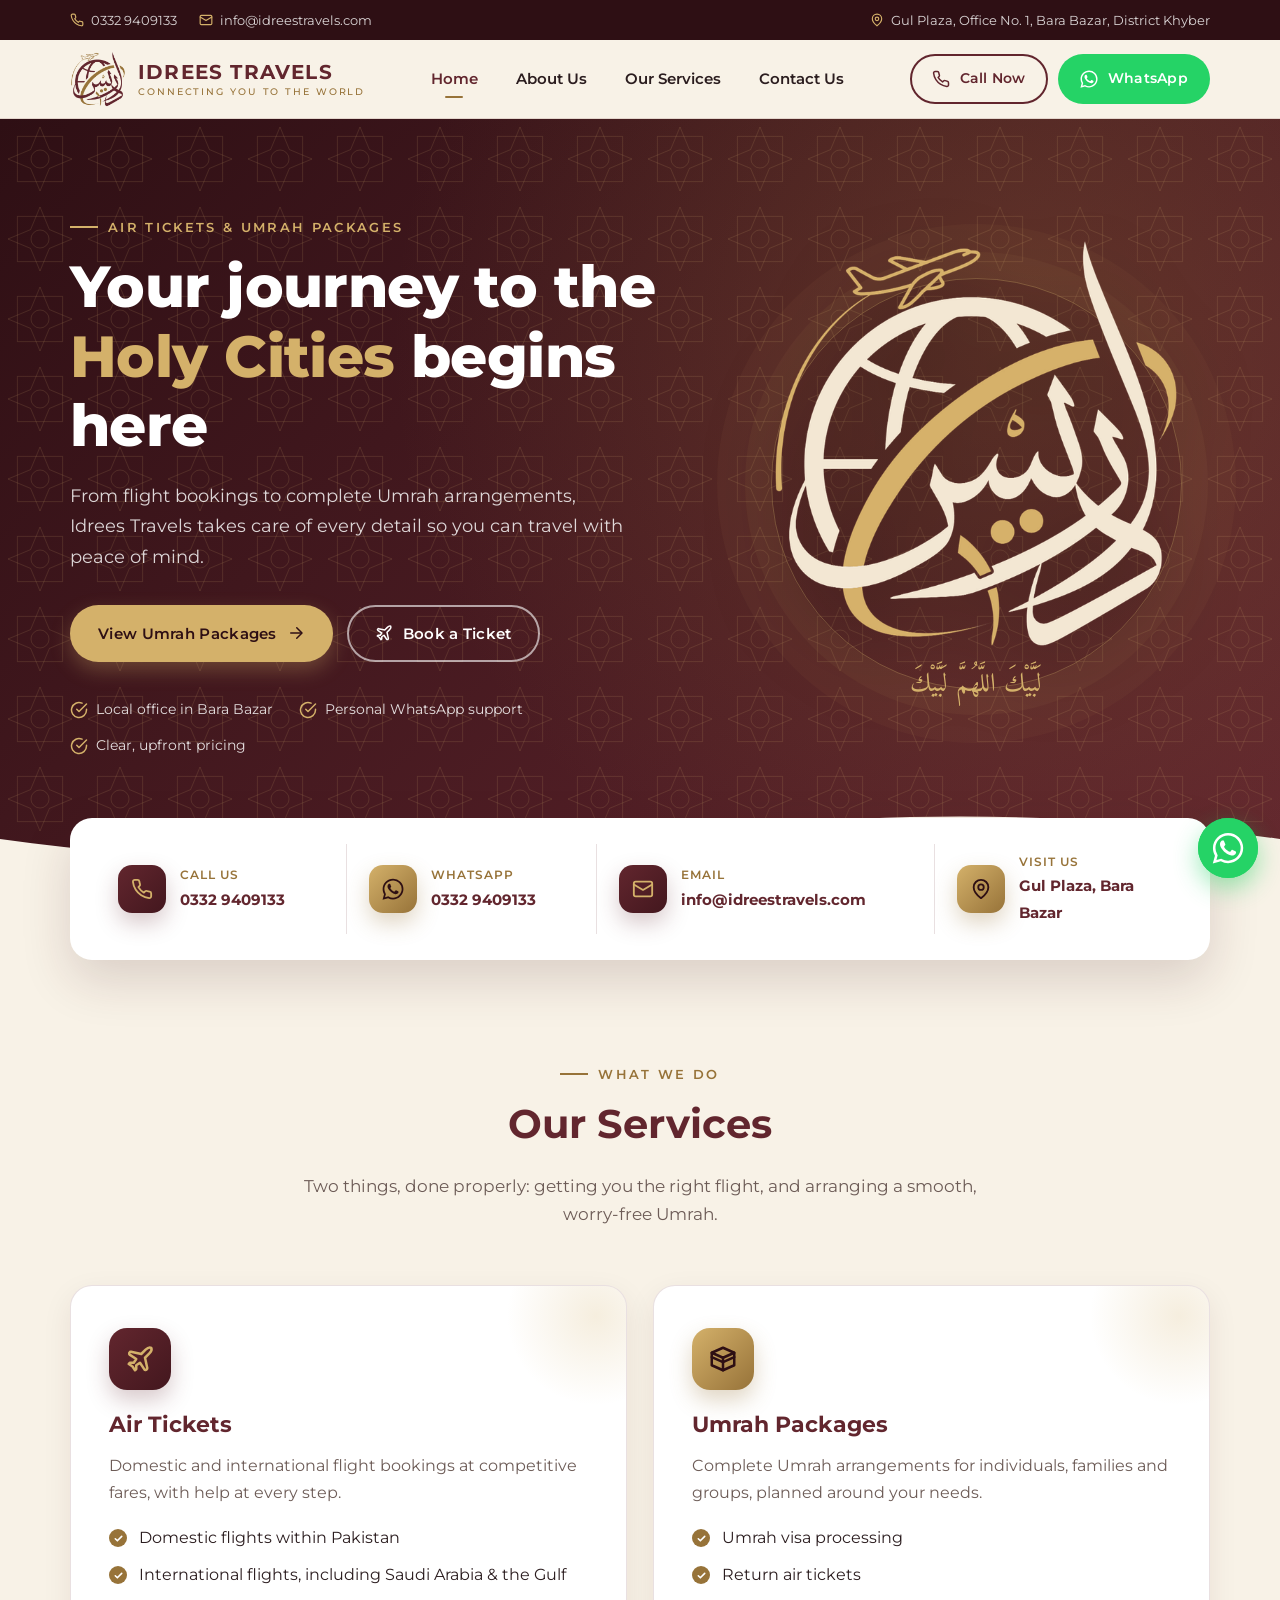
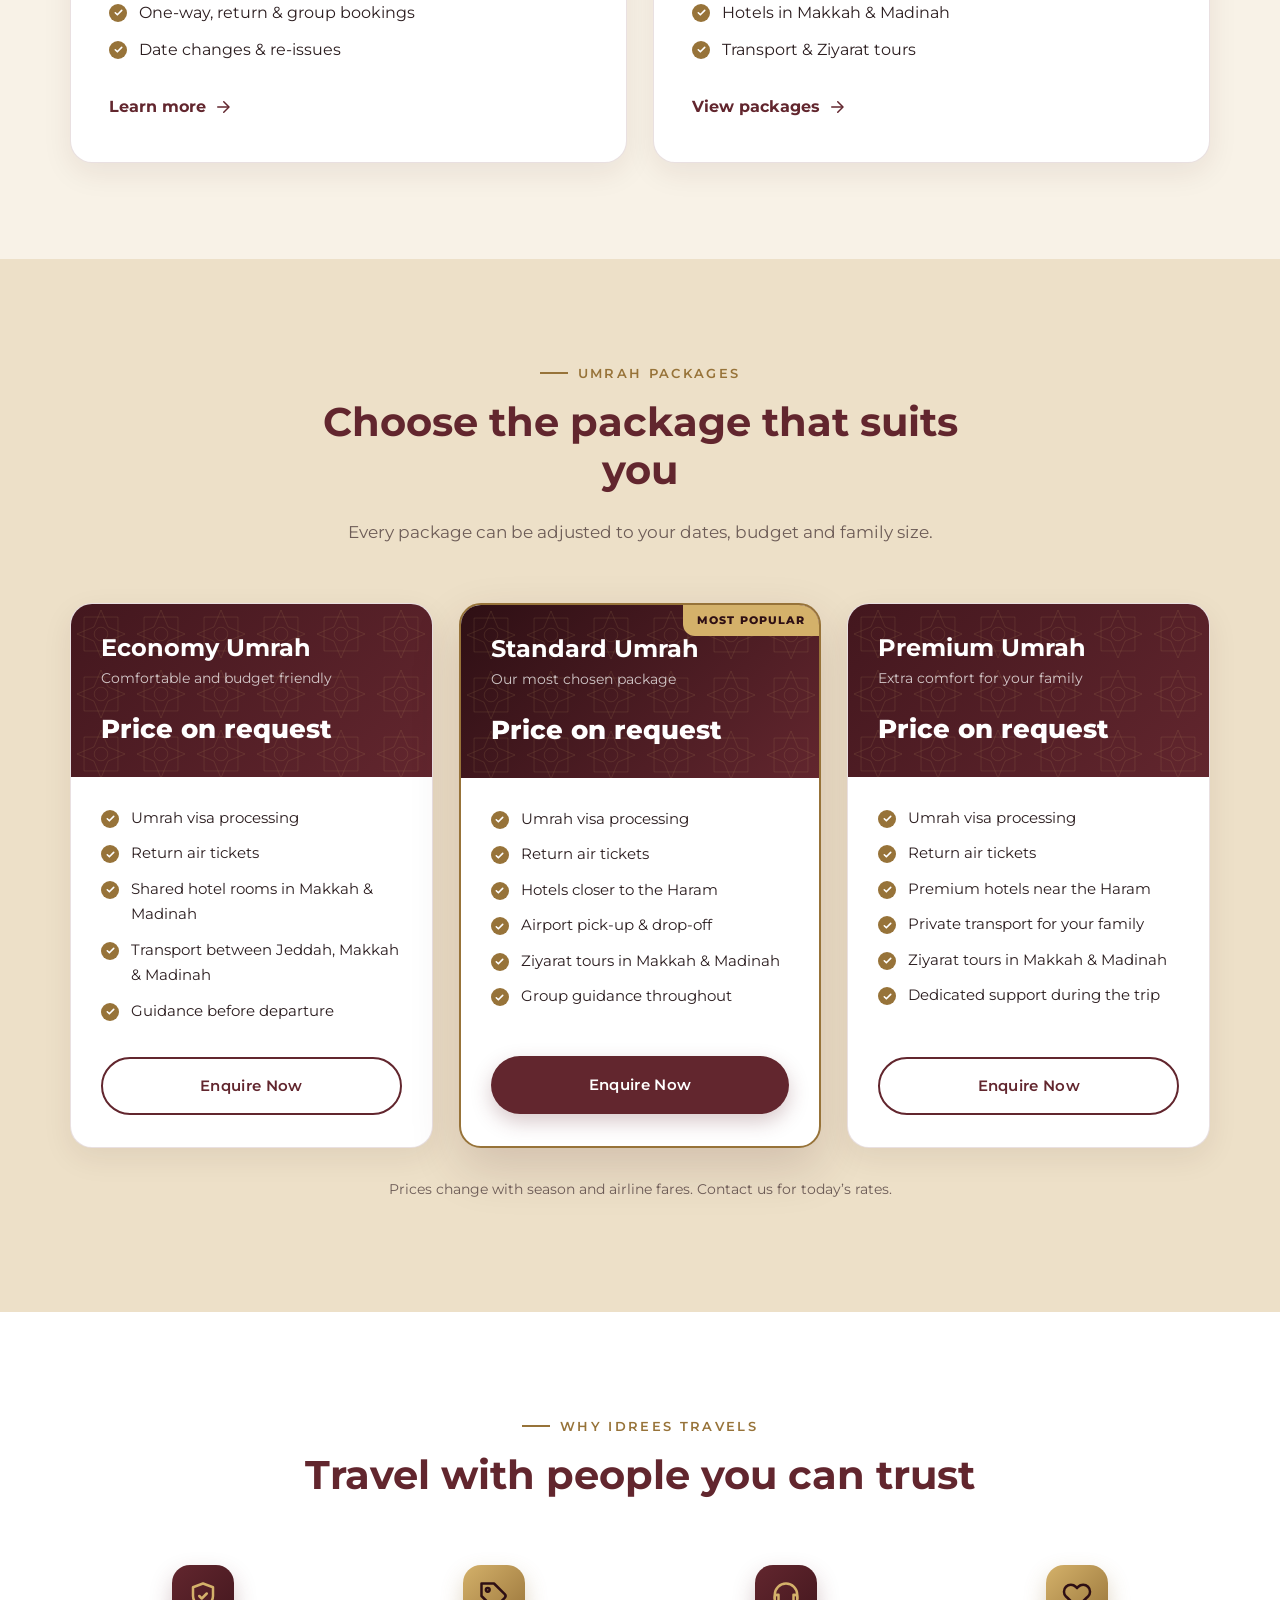
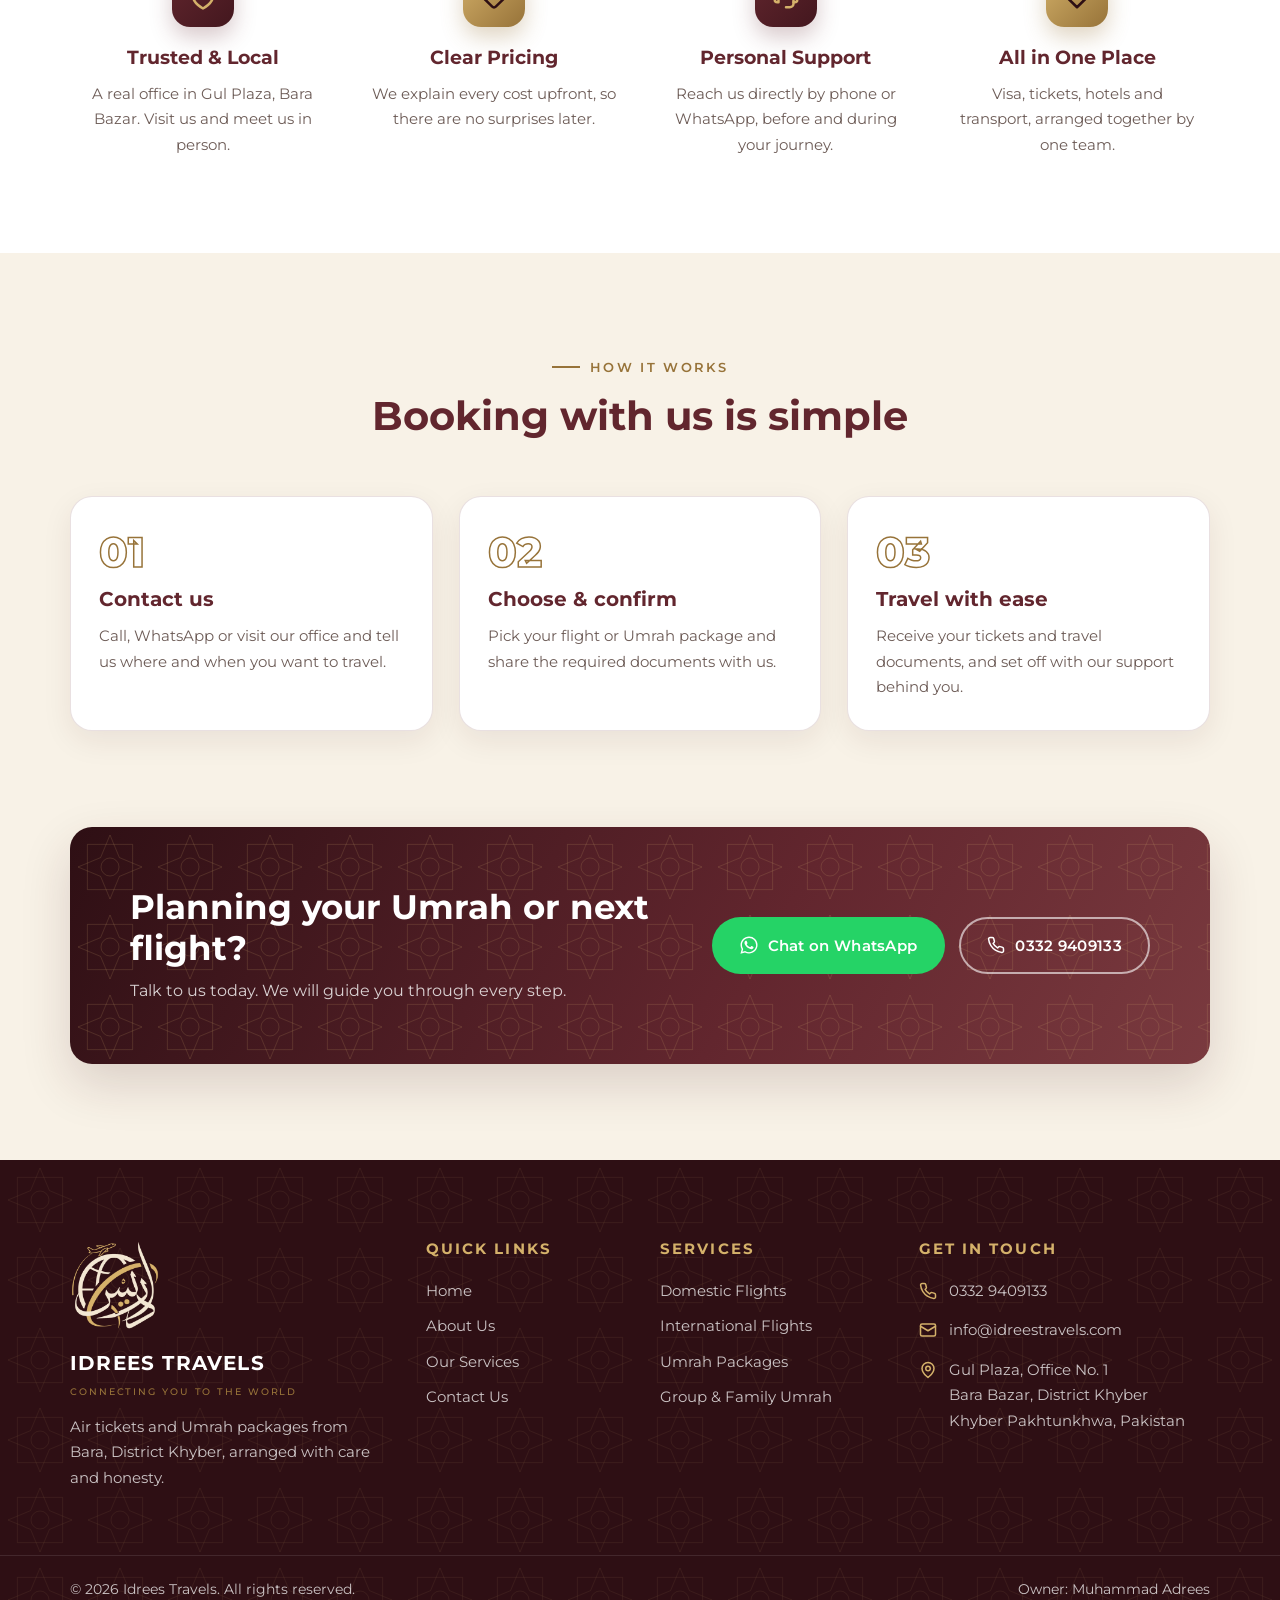
<file: index.html>
<!DOCTYPE html>
<html lang="en">
<head>
  <meta charset="UTF-8">
  <meta name="viewport" content="width=device-width, initial-scale=1.0">
  <title>Idrees Travels | Air Tickets &amp; Umrah Packages in Bara, Khyber</title>
  <meta name="description" content="Idrees Travels in Bara Bazar, District Khyber offers domestic and international air tickets and complete Umrah packages. Call or WhatsApp 0332 9409133.">
  <meta name="theme-color" content="#62262e">
  <meta property="og:type" content="website">
  <meta property="og:site_name" content="Idrees Travels">
  <meta property="og:title" content="Idrees Travels | Air Tickets &amp; Umrah Packages in Bara, Khyber">
  <meta property="og:description" content="Idrees Travels in Bara Bazar, District Khyber offers domestic and international air tickets and complete Umrah packages. Call or WhatsApp 0332 9409133.">
  <meta property="og:image" content="assets/img/logo-full.png">
  <link rel="icon" type="image/png" href="assets/img/favicon.png">
  <link rel="apple-touch-icon" href="assets/img/apple-touch-icon.png">
  <link rel="preconnect" href="https://fonts.googleapis.com">
  <link rel="preconnect" href="https://fonts.gstatic.com" crossorigin>
  <link href="https://fonts.googleapis.com/css2?family=Amiri:wght@400;700&display=swap" rel="stylesheet">
  <link rel="stylesheet" href="assets/css/style.css?v=2">
</head>
<body>
  <a class="skip-link" href="#main">Skip to content</a>

  <!-- Top bar -->
  <div class="topbar">
    <div class="container">
      <div class="topbar-links">
        <a href="tel:+923329409133"><svg viewBox="0 0 24 24" fill="none" stroke="currentColor" stroke-width="2" stroke-linecap="round" stroke-linejoin="round" aria-hidden="true"><path d="M22 16.92v3a2 2 0 0 1-2.18 2 19.79 19.79 0 0 1-8.63-3.07 19.5 19.5 0 0 1-6-6 19.79 19.79 0 0 1-3.07-8.67A2 2 0 0 1 4.11 2h3a2 2 0 0 1 2 1.72 12.84 12.84 0 0 0 .7 2.81 2 2 0 0 1-.45 2.11L8.09 9.91a16 16 0 0 0 6 6l1.27-1.27a2 2 0 0 1 2.11-.45 12.84 12.84 0 0 0 2.81.7A2 2 0 0 1 22 16.92z"/></svg>0332 9409133</a>
        <a href="mailto:info@idreestravels.com"><svg viewBox="0 0 24 24" fill="none" stroke="currentColor" stroke-width="2" stroke-linecap="round" stroke-linejoin="round" aria-hidden="true"><rect x="2" y="4" width="20" height="16" rx="2"/><path d="m22 7-10 6L2 7"/></svg>info@idreestravels.com</a>
      </div>
      <span class="topbar-address"><svg viewBox="0 0 24 24" fill="none" stroke="currentColor" stroke-width="2" stroke-linecap="round" stroke-linejoin="round" aria-hidden="true"><path d="M20 10c0 6-8 12-8 12s-8-6-8-12a8 8 0 0 1 16 0z"/><circle cx="12" cy="10" r="3"/></svg>Gul Plaza, Office No. 1, Bara Bazar, District Khyber</span>
    </div>
  </div>

  <!-- Header -->
  <header class="site-header">
    <div class="container">
      <a href="index.html" class="brand" aria-label="Idrees Travels home">
        <img src="assets/img/logo-mark.png" alt="" width="56" height="56">
        <span class="brand-text">
          <span class="brand-name">IDREES TRAVELS</span>
          <span class="brand-tag">CONNECTING YOU TO THE WORLD</span>
        </span>
      </a>

      <nav class="nav" id="site-nav" aria-label="Main navigation">
        <a href="index.html" class="active" aria-current="page">Home</a>
        <a href="about.html">About Us</a>
        <a href="services.html">Our Services</a>
        <a href="contact.html">Contact Us</a>
      </nav>

      <div class="header-cta">
        <a href="tel:+923329409133" class="btn btn-outline btn-call"><svg viewBox="0 0 24 24" fill="none" stroke="currentColor" stroke-width="2" stroke-linecap="round" stroke-linejoin="round" aria-hidden="true"><path d="M22 16.92v3a2 2 0 0 1-2.18 2 19.79 19.79 0 0 1-8.63-3.07 19.5 19.5 0 0 1-6-6 19.79 19.79 0 0 1-3.07-8.67A2 2 0 0 1 4.11 2h3a2 2 0 0 1 2 1.72 12.84 12.84 0 0 0 .7 2.81 2 2 0 0 1-.45 2.11L8.09 9.91a16 16 0 0 0 6 6l1.27-1.27a2 2 0 0 1 2.11-.45 12.84 12.84 0 0 0 2.81.7A2 2 0 0 1 22 16.92z"/></svg>Call Now</a>
        <a href="https://wa.me/923329409133?text=Assalam%20o%20Alaikum%2C%20I%20would%20like%20to%20know%20more%20about%20your%20services." target="_blank" rel="noopener" class="btn btn-whatsapp"><svg viewBox="0 0 24 24" fill="currentColor" aria-hidden="true"><path d="M17.47 14.38c-.3-.15-1.76-.87-2.03-.97-.27-.1-.47-.15-.67.15-.2.3-.77.97-.94 1.17-.17.2-.35.22-.65.07-.3-.15-1.26-.46-2.4-1.48-.89-.79-1.49-1.77-1.66-2.07-.17-.3-.02-.46.13-.61.13-.13.3-.35.45-.52.15-.17.2-.3.3-.5.1-.2.05-.37-.02-.52-.08-.15-.67-1.62-.92-2.22-.24-.58-.49-.5-.67-.51h-.57c-.2 0-.52.07-.8.37-.27.3-1.04 1.02-1.04 2.48s1.07 2.88 1.21 3.08c.15.2 2.1 3.2 5.08 4.49.71.31 1.26.49 1.69.63.71.23 1.36.2 1.87.12.57-.09 1.76-.72 2-1.41.25-.7.25-1.29.17-1.41-.07-.13-.27-.2-.57-.35zM12.05 21.5h-.01a9.43 9.43 0 0 1-4.8-1.32l-.35-.2-3.57.93.95-3.48-.22-.36a9.4 9.4 0 0 1-1.44-5.02c0-5.2 4.24-9.44 9.45-9.44 2.52 0 4.89.99 6.67 2.77a9.37 9.37 0 0 1 2.76 6.68c0 5.21-4.24 9.44-9.44 9.44zm8.03-17.47A11.28 11.28 0 0 0 12.05.7C5.8.7.7 5.79.7 12.05c0 2 .52 3.95 1.52 5.67L.6 23.6l6.02-1.58a11.3 11.3 0 0 0 5.42 1.38h.01c6.25 0 11.35-5.09 11.35-11.35 0-3.03-1.18-5.88-3.32-8.02z"/></svg>WhatsApp</a>
        <button class="nav-toggle" type="button" aria-label="Open menu" aria-controls="site-nav" aria-expanded="false">
          <svg class="icon-open" viewBox="0 0 24 24" fill="none" stroke="currentColor" stroke-width="2" stroke-linecap="round" stroke-linejoin="round" aria-hidden="true"><path d="M3 6h18M3 12h18M3 18h18"/></svg><svg class="icon-close" viewBox="0 0 24 24" fill="none" stroke="currentColor" stroke-width="2" stroke-linecap="round" stroke-linejoin="round" aria-hidden="true"><path d="M18 6 6 18M6 6l12 12"/></svg>
        </button>
      </div>
    </div>
  </header>

  <main id="main">
    <!-- Hero -->
    <section class="hero">
      <div class="container">
        <div>
          <span class="eyebrow">Air Tickets &amp; Umrah Packages</span>
          <h1>Your journey to the <span>Holy Cities</span> begins here</h1>
          <p class="hero-lead">From flight bookings to complete Umrah arrangements, Idrees Travels takes care of every detail so you can travel with peace of mind.</p>
          <div class="hero-actions">
            <a href="services.html#umrah" class="btn btn-gold">View Umrah Packages<svg viewBox="0 0 24 24" fill="none" stroke="currentColor" stroke-width="2" stroke-linecap="round" stroke-linejoin="round" aria-hidden="true"><path d="M5 12h14"/><path d="m13 5 7 7-7 7"/></svg></a>
            <a href="https://wa.me/923329409133?text=Assalam%20o%20Alaikum%2C%20I%20would%20like%20to%20book%20an%20air%20ticket." target="_blank" rel="noopener" class="btn btn-outline-light"><svg viewBox="0 0 24 24" fill="none" stroke="currentColor" stroke-width="2" stroke-linecap="round" stroke-linejoin="round" aria-hidden="true"><path d="M17.8 19.2 16 11l3.5-3.5C21 6 21.5 4 21 3c-1-.5-3 0-4.5 1.5L13 8 4.8 6.2c-.5-.1-.9.1-1.1.5l-.3.5c-.2.5-.1 1 .3 1.3L9 12l-2 3H4l-1 1 3 2 2 3 1-1v-3l3-2 3.5 5.3c.3.4.8.5 1.3.3l.5-.2c.4-.3.6-.7.5-1.2z"/></svg>Book a Ticket</a>
          </div>
          <ul class="hero-points">
            <li><svg viewBox="0 0 24 24" fill="none" stroke="currentColor" stroke-width="2" stroke-linecap="round" stroke-linejoin="round" aria-hidden="true"><path d="M22 11.08V12a10 10 0 1 1-5.93-9.14"/><path d="m22 4-10 10.01-3-3"/></svg>Local office in Bara Bazar</li>
            <li><svg viewBox="0 0 24 24" fill="none" stroke="currentColor" stroke-width="2" stroke-linecap="round" stroke-linejoin="round" aria-hidden="true"><path d="M22 11.08V12a10 10 0 1 1-5.93-9.14"/><path d="m22 4-10 10.01-3-3"/></svg>Personal WhatsApp support</li>
            <li><svg viewBox="0 0 24 24" fill="none" stroke="currentColor" stroke-width="2" stroke-linecap="round" stroke-linejoin="round" aria-hidden="true"><path d="M22 11.08V12a10 10 0 1 1-5.93-9.14"/><path d="m22 4-10 10.01-3-3"/></svg>Clear, upfront pricing</li>
          </ul>
        </div>
        <div class="hero-visual">
          <img src="assets/img/logo-mark-light.png" alt="Idrees Travels emblem" width="420" height="420">
          <p class="hero-arabic arabic" lang="ar">لَبَّيْكَ اللَّهُمَّ لَبَّيْكَ</p>
        </div>
      </div>
      <svg class="hero-wave" viewBox="0 0 1440 60" preserveAspectRatio="none" aria-hidden="true"><path fill="currentColor" d="M0 60V30c240 30 480 30 720 0s480-30 720 0v30z"/></svg>
    </section>

    <!-- Quick contact strip -->
    <div class="container info-strip">
      <div class="grid grid-4">
        <a class="info-item" href="tel:+923329409133">
          <span class="icon-badge"><svg viewBox="0 0 24 24" fill="none" stroke="currentColor" stroke-width="2" stroke-linecap="round" stroke-linejoin="round" aria-hidden="true"><path d="M22 16.92v3a2 2 0 0 1-2.18 2 19.79 19.79 0 0 1-8.63-3.07 19.5 19.5 0 0 1-6-6 19.79 19.79 0 0 1-3.07-8.67A2 2 0 0 1 4.11 2h3a2 2 0 0 1 2 1.72 12.84 12.84 0 0 0 .7 2.81 2 2 0 0 1-.45 2.11L8.09 9.91a16 16 0 0 0 6 6l1.27-1.27a2 2 0 0 1 2.11-.45 12.84 12.84 0 0 0 2.81.7A2 2 0 0 1 22 16.92z"/></svg></span>
          <span><small>Call Us</small><strong>0332 9409133</strong></span>
        </a>
        <a class="info-item" href="https://wa.me/923329409133" target="_blank" rel="noopener">
          <span class="icon-badge gold"><svg viewBox="0 0 24 24" fill="currentColor" aria-hidden="true"><path d="M17.47 14.38c-.3-.15-1.76-.87-2.03-.97-.27-.1-.47-.15-.67.15-.2.3-.77.97-.94 1.17-.17.2-.35.22-.65.07-.3-.15-1.26-.46-2.4-1.48-.89-.79-1.49-1.77-1.66-2.07-.17-.3-.02-.46.13-.61.13-.13.3-.35.45-.52.15-.17.2-.3.3-.5.1-.2.05-.37-.02-.52-.08-.15-.67-1.62-.92-2.22-.24-.58-.49-.5-.67-.51h-.57c-.2 0-.52.07-.8.37-.27.3-1.04 1.02-1.04 2.48s1.07 2.88 1.21 3.08c.15.2 2.1 3.2 5.08 4.49.71.31 1.26.49 1.69.63.71.23 1.36.2 1.87.12.57-.09 1.76-.72 2-1.41.25-.7.25-1.29.17-1.41-.07-.13-.27-.2-.57-.35zM12.05 21.5h-.01a9.43 9.43 0 0 1-4.8-1.32l-.35-.2-3.57.93.95-3.48-.22-.36a9.4 9.4 0 0 1-1.44-5.02c0-5.2 4.24-9.44 9.45-9.44 2.52 0 4.89.99 6.67 2.77a9.37 9.37 0 0 1 2.76 6.68c0 5.21-4.24 9.44-9.44 9.44zm8.03-17.47A11.28 11.28 0 0 0 12.05.7C5.8.7.7 5.79.7 12.05c0 2 .52 3.95 1.52 5.67L.6 23.6l6.02-1.58a11.3 11.3 0 0 0 5.42 1.38h.01c6.25 0 11.35-5.09 11.35-11.35 0-3.03-1.18-5.88-3.32-8.02z"/></svg></span>
          <span><small>WhatsApp</small><strong>0332 9409133</strong></span>
        </a>
        <a class="info-item" href="mailto:info@idreestravels.com">
          <span class="icon-badge"><svg viewBox="0 0 24 24" fill="none" stroke="currentColor" stroke-width="2" stroke-linecap="round" stroke-linejoin="round" aria-hidden="true"><rect x="2" y="4" width="20" height="16" rx="2"/><path d="m22 7-10 6L2 7"/></svg></span>
          <span><small>Email</small><strong>info@idreestravels.com</strong></span>
        </a>
        <a class="info-item" href="contact.html#map">
          <span class="icon-badge gold"><svg viewBox="0 0 24 24" fill="none" stroke="currentColor" stroke-width="2" stroke-linecap="round" stroke-linejoin="round" aria-hidden="true"><path d="M20 10c0 6-8 12-8 12s-8-6-8-12a8 8 0 0 1 16 0z"/><circle cx="12" cy="10" r="3"/></svg></span>
          <span><small>Visit Us</small><strong>Gul Plaza, Bara Bazar</strong></span>
        </a>
      </div>
    </div>

    <!-- Services -->
    <section class="section">
      <div class="container">
        <div class="section-head reveal">
          <span class="eyebrow">What We Do</span>
          <h2>Our Services</h2>
          <p>Two things, done properly: getting you the right flight, and arranging a smooth, worry-free Umrah.</p>
        </div>
        <div class="grid grid-2">
          <article class="card service-card reveal">
            <span class="icon-badge"><svg viewBox="0 0 24 24" fill="none" stroke="currentColor" stroke-width="2" stroke-linecap="round" stroke-linejoin="round" aria-hidden="true"><path d="M17.8 19.2 16 11l3.5-3.5C21 6 21.5 4 21 3c-1-.5-3 0-4.5 1.5L13 8 4.8 6.2c-.5-.1-.9.1-1.1.5l-.3.5c-.2.5-.1 1 .3 1.3L9 12l-2 3H4l-1 1 3 2 2 3 1-1v-3l3-2 3.5 5.3c.3.4.8.5 1.3.3l.5-.2c.4-.3.6-.7.5-1.2z"/></svg></span>
            <h3>Air Tickets</h3>
            <p>Domestic and international flight bookings at competitive fares, with help at every step.</p>
            <ul class="check-list">
              <li>Domestic flights within Pakistan</li>
              <li>International flights, including Saudi Arabia &amp; the Gulf</li>
              <li>One-way, return &amp; group bookings</li>
              <li>Date changes &amp; re-issues</li>
            </ul>
            <a href="services.html#tickets" class="link-arrow">Learn more<svg viewBox="0 0 24 24" fill="none" stroke="currentColor" stroke-width="2" stroke-linecap="round" stroke-linejoin="round" aria-hidden="true"><path d="M5 12h14"/><path d="m13 5 7 7-7 7"/></svg></a>
          </article>
          <article class="card service-card reveal">
            <span class="icon-badge gold"><svg viewBox="0 0 24 24" fill="none" stroke="currentColor" stroke-width="2" stroke-linecap="round" stroke-linejoin="round" aria-hidden="true"><path d="M3 7l9-4 9 4v10l-9 4-9-4z"/><path d="M3 7l9 4 9-4"/><path d="M12 11v10"/><path d="M3 10.5l9 4 9-4"/></svg></span>
            <h3>Umrah Packages</h3>
            <p>Complete Umrah arrangements for individuals, families and groups, planned around your needs.</p>
            <ul class="check-list">
              <li>Umrah visa processing</li>
              <li>Return air tickets</li>
              <li>Hotels in Makkah &amp; Madinah</li>
              <li>Transport &amp; Ziyarat tours</li>
            </ul>
            <a href="services.html#umrah" class="link-arrow">View packages<svg viewBox="0 0 24 24" fill="none" stroke="currentColor" stroke-width="2" stroke-linecap="round" stroke-linejoin="round" aria-hidden="true"><path d="M5 12h14"/><path d="m13 5 7 7-7 7"/></svg></a>
          </article>
        </div>
      </div>
    </section>

    <!-- Packages -->
    <section class="section section-alt">
      <div class="container">
        <div class="section-head reveal">
          <span class="eyebrow">Umrah Packages</span>
          <h2>Choose the package that suits you</h2>
          <p>Every package can be adjusted to your dates, budget and family size.</p>
        </div>
        <div class="grid grid-3">
          <article class="package reveal">
            
            <div class="package-head">
              <h3>Economy Umrah</h3>
              <p>Comfortable and budget friendly</p>
              <div class="package-price"><strong>Price on request</strong></div>
            </div>
            <div class="package-body">
              <ul class="check-list">
              <li>Umrah visa processing</li>
              <li>Return air tickets</li>
              <li>Shared hotel rooms in Makkah &amp; Madinah</li>
              <li>Transport between Jeddah, Makkah &amp; Madinah</li>
              <li>Guidance before departure</li>
              </ul>
              <a href="contact.html?service=Economy%20Umrah" class="btn btn-outline btn-block">Enquire Now</a>
            </div>
          </article>
          <article class="package featured reveal">
            <span class="ribbon">Most Popular</span>
            <div class="package-head">
              <h3>Standard Umrah</h3>
              <p>Our most chosen package</p>
              <div class="package-price"><strong>Price on request</strong></div>
            </div>
            <div class="package-body">
              <ul class="check-list">
              <li>Umrah visa processing</li>
              <li>Return air tickets</li>
              <li>Hotels closer to the Haram</li>
              <li>Airport pick-up &amp; drop-off</li>
              <li>Ziyarat tours in Makkah &amp; Madinah</li>
              <li>Group guidance throughout</li>
              </ul>
              <a href="contact.html?service=Standard%20Umrah" class="btn btn-primary btn-block">Enquire Now</a>
            </div>
          </article>
          <article class="package reveal">
            
            <div class="package-head">
              <h3>Premium Umrah</h3>
              <p>Extra comfort for your family</p>
              <div class="package-price"><strong>Price on request</strong></div>
            </div>
            <div class="package-body">
              <ul class="check-list">
              <li>Umrah visa processing</li>
              <li>Return air tickets</li>
              <li>Premium hotels near the Haram</li>
              <li>Private transport for your family</li>
              <li>Ziyarat tours in Makkah &amp; Madinah</li>
              <li>Dedicated support during the trip</li>
              </ul>
              <a href="contact.html?service=Premium%20Umrah" class="btn btn-outline btn-block">Enquire Now</a>
            </div>
          </article>
        </div>
        <p class="note">Prices change with season and airline fares. Contact us for today&rsquo;s rates.</p>
      </div>
    </section>

    <!-- Why us -->
    <section class="section section-white">
      <div class="container">
        <div class="section-head reveal">
          <span class="eyebrow">Why Idrees Travels</span>
          <h2>Travel with people you can trust</h2>
        </div>
        <div class="grid grid-4">
          <div class="feature reveal">
            <span class="icon-badge"><svg viewBox="0 0 24 24" fill="none" stroke="currentColor" stroke-width="2" stroke-linecap="round" stroke-linejoin="round" aria-hidden="true"><path d="M12 22s8-4 8-10V5l-8-3-8 3v7c0 6 8 10 8 10z"/><path d="m9 12 2 2 4-4"/></svg></span>
            <h3>Trusted &amp; Local</h3>
            <p>A real office in Gul Plaza, Bara Bazar. Visit us and meet us in person.</p>
          </div>
          <div class="feature reveal">
            <span class="icon-badge gold"><svg viewBox="0 0 24 24" fill="none" stroke="currentColor" stroke-width="2" stroke-linecap="round" stroke-linejoin="round" aria-hidden="true"><path d="M20.59 13.41 13.42 20.58a2 2 0 0 1-2.83 0L2 12V2h10l8.59 8.59a2 2 0 0 1 0 2.82z"/><circle cx="7" cy="7" r="1.5"/></svg></span>
            <h3>Clear Pricing</h3>
            <p>We explain every cost upfront, so there are no surprises later.</p>
          </div>
          <div class="feature reveal">
            <span class="icon-badge"><svg viewBox="0 0 24 24" fill="none" stroke="currentColor" stroke-width="2" stroke-linecap="round" stroke-linejoin="round" aria-hidden="true"><path d="M3 14v-3a9 9 0 0 1 18 0v3"/><path d="M21 15a2 2 0 0 1-2 2h-1v-6h1a2 2 0 0 1 2 2zM3 15a2 2 0 0 0 2 2h1v-6H5a2 2 0 0 0-2 2z"/><path d="M18 17v1a3 3 0 0 1-3 3h-3"/></svg></span>
            <h3>Personal Support</h3>
            <p>Reach us directly by phone or WhatsApp, before and during your journey.</p>
          </div>
          <div class="feature reveal">
            <span class="icon-badge gold"><svg viewBox="0 0 24 24" fill="none" stroke="currentColor" stroke-width="2" stroke-linecap="round" stroke-linejoin="round" aria-hidden="true"><path d="M20.8 4.6a5.5 5.5 0 0 0-7.8 0L12 5.7l-1-1.1a5.5 5.5 0 0 0-7.8 7.8l1.1 1L12 21l7.7-7.6 1.1-1a5.5 5.5 0 0 0 0-7.8z"/></svg></span>
            <h3>All in One Place</h3>
            <p>Visa, tickets, hotels and transport, arranged together by one team.</p>
          </div>
        </div>
      </div>
    </section>

    <!-- Steps -->
    <section class="section">
      <div class="container">
        <div class="section-head reveal">
          <span class="eyebrow">How It Works</span>
          <h2>Booking with us is simple</h2>
        </div>
        <div class="grid grid-3 steps">
          <div class="step reveal">
            <h3>Contact us</h3>
            <p>Call, WhatsApp or visit our office and tell us where and when you want to travel.</p>
          </div>
          <div class="step reveal">
            <h3>Choose &amp; confirm</h3>
            <p>Pick your flight or Umrah package and share the required documents with us.</p>
          </div>
          <div class="step reveal">
            <h3>Travel with ease</h3>
            <p>Receive your tickets and travel documents, and set off with our support behind you.</p>
          </div>
        </div>
      </div>
    </section>

    <section class="section cta-section">
      <div class="container">
        <div class="cta-band reveal">
          <div>
            <h2>Planning your Umrah or next flight?</h2>
            <p>Talk to us today. We will guide you through every step.</p>
          </div>
          <div class="hero-actions">
            <a href="https://wa.me/923329409133?text=Assalam%20o%20Alaikum%2C%20I%20would%20like%20to%20make%20a%20booking." target="_blank" rel="noopener" class="btn btn-whatsapp"><svg viewBox="0 0 24 24" fill="currentColor" aria-hidden="true"><path d="M17.47 14.38c-.3-.15-1.76-.87-2.03-.97-.27-.1-.47-.15-.67.15-.2.3-.77.97-.94 1.17-.17.2-.35.22-.65.07-.3-.15-1.26-.46-2.4-1.48-.89-.79-1.49-1.77-1.66-2.07-.17-.3-.02-.46.13-.61.13-.13.3-.35.45-.52.15-.17.2-.3.3-.5.1-.2.05-.37-.02-.52-.08-.15-.67-1.62-.92-2.22-.24-.58-.49-.5-.67-.51h-.57c-.2 0-.52.07-.8.37-.27.3-1.04 1.02-1.04 2.48s1.07 2.88 1.21 3.08c.15.2 2.1 3.2 5.08 4.49.71.31 1.26.49 1.69.63.71.23 1.36.2 1.87.12.57-.09 1.76-.72 2-1.41.25-.7.25-1.29.17-1.41-.07-.13-.27-.2-.57-.35zM12.05 21.5h-.01a9.43 9.43 0 0 1-4.8-1.32l-.35-.2-3.57.93.95-3.48-.22-.36a9.4 9.4 0 0 1-1.44-5.02c0-5.2 4.24-9.44 9.45-9.44 2.52 0 4.89.99 6.67 2.77a9.37 9.37 0 0 1 2.76 6.68c0 5.21-4.24 9.44-9.44 9.44zm8.03-17.47A11.28 11.28 0 0 0 12.05.7C5.8.7.7 5.79.7 12.05c0 2 .52 3.95 1.52 5.67L.6 23.6l6.02-1.58a11.3 11.3 0 0 0 5.42 1.38h.01c6.25 0 11.35-5.09 11.35-11.35 0-3.03-1.18-5.88-3.32-8.02z"/></svg>Chat on WhatsApp</a>
            <a href="tel:+923329409133" class="btn btn-outline-light"><svg viewBox="0 0 24 24" fill="none" stroke="currentColor" stroke-width="2" stroke-linecap="round" stroke-linejoin="round" aria-hidden="true"><path d="M22 16.92v3a2 2 0 0 1-2.18 2 19.79 19.79 0 0 1-8.63-3.07 19.5 19.5 0 0 1-6-6 19.79 19.79 0 0 1-3.07-8.67A2 2 0 0 1 4.11 2h3a2 2 0 0 1 2 1.72 12.84 12.84 0 0 0 .7 2.81 2 2 0 0 1-.45 2.11L8.09 9.91a16 16 0 0 0 6 6l1.27-1.27a2 2 0 0 1 2.11-.45 12.84 12.84 0 0 0 2.81.7A2 2 0 0 1 22 16.92z"/></svg>0332 9409133</a>
          </div>
        </div>
      </div>
    </section>
  </main>

  <footer class="site-footer">
    <div class="container footer-grid">
      <div class="footer-brand">
        <img src="assets/img/logo-mark-light.png" alt="Idrees Travels logo" width="90" height="90">
        <div class="brand-name">IDREES TRAVELS</div>
        <div class="brand-tag">CONNECTING YOU TO THE WORLD</div>
        <p>Air tickets and Umrah packages from Bara, District Khyber, arranged with care and honesty.</p>
      </div>
      <div>
        <h4>Quick Links</h4>
        <ul class="footer-links">
          <li><a href="index.html">Home</a></li>
          <li><a href="about.html">About Us</a></li>
          <li><a href="services.html">Our Services</a></li>
          <li><a href="contact.html">Contact Us</a></li>
        </ul>
      </div>
      <div>
        <h4>Services</h4>
        <ul class="footer-links">
          <li><a href="services.html#tickets">Domestic Flights</a></li>
          <li><a href="services.html#tickets">International Flights</a></li>
          <li><a href="services.html#umrah">Umrah Packages</a></li>
          <li><a href="services.html#umrah">Group &amp; Family Umrah</a></li>
        </ul>
      </div>
      <div>
        <h4>Get in Touch</h4>
        <ul class="footer-contact">
          <li><svg viewBox="0 0 24 24" fill="none" stroke="currentColor" stroke-width="2" stroke-linecap="round" stroke-linejoin="round" aria-hidden="true"><path d="M22 16.92v3a2 2 0 0 1-2.18 2 19.79 19.79 0 0 1-8.63-3.07 19.5 19.5 0 0 1-6-6 19.79 19.79 0 0 1-3.07-8.67A2 2 0 0 1 4.11 2h3a2 2 0 0 1 2 1.72 12.84 12.84 0 0 0 .7 2.81 2 2 0 0 1-.45 2.11L8.09 9.91a16 16 0 0 0 6 6l1.27-1.27a2 2 0 0 1 2.11-.45 12.84 12.84 0 0 0 2.81.7A2 2 0 0 1 22 16.92z"/></svg><a href="tel:+923329409133">0332 9409133</a></li>
          <li><svg viewBox="0 0 24 24" fill="none" stroke="currentColor" stroke-width="2" stroke-linecap="round" stroke-linejoin="round" aria-hidden="true"><rect x="2" y="4" width="20" height="16" rx="2"/><path d="m22 7-10 6L2 7"/></svg><a href="mailto:info@idreestravels.com">info@idreestravels.com</a></li>
          <li><svg viewBox="0 0 24 24" fill="none" stroke="currentColor" stroke-width="2" stroke-linecap="round" stroke-linejoin="round" aria-hidden="true"><path d="M20 10c0 6-8 12-8 12s-8-6-8-12a8 8 0 0 1 16 0z"/><circle cx="12" cy="10" r="3"/></svg><span>Gul Plaza, Office No. 1<br>Bara Bazar, District Khyber<br>Khyber Pakhtunkhwa, Pakistan</span></li>
        </ul>
      </div>
    </div>
    <div class="footer-bottom">
      <div class="container">
        <span>&copy; <span data-year>2026</span> Idrees Travels. All rights reserved.</span>
        <span>Owner: Muhammad Adrees</span>
      </div>
    </div>
  </footer>

  <a class="wa-float" href="https://wa.me/923329409133?text=Assalam%20o%20Alaikum%20Idrees%20Travels%2C%20I%20have%20a%20question." target="_blank" rel="noopener" aria-label="Chat with us on WhatsApp"><svg viewBox="0 0 24 24" fill="currentColor" aria-hidden="true"><path d="M17.47 14.38c-.3-.15-1.76-.87-2.03-.97-.27-.1-.47-.15-.67.15-.2.3-.77.97-.94 1.17-.17.2-.35.22-.65.07-.3-.15-1.26-.46-2.4-1.48-.89-.79-1.49-1.77-1.66-2.07-.17-.3-.02-.46.13-.61.13-.13.3-.35.45-.52.15-.17.2-.3.3-.5.1-.2.05-.37-.02-.52-.08-.15-.67-1.62-.92-2.22-.24-.58-.49-.5-.67-.51h-.57c-.2 0-.52.07-.8.37-.27.3-1.04 1.02-1.04 2.48s1.07 2.88 1.21 3.08c.15.2 2.1 3.2 5.08 4.49.71.31 1.26.49 1.69.63.71.23 1.36.2 1.87.12.57-.09 1.76-.72 2-1.41.25-.7.25-1.29.17-1.41-.07-.13-.27-.2-.57-.35zM12.05 21.5h-.01a9.43 9.43 0 0 1-4.8-1.32l-.35-.2-3.57.93.95-3.48-.22-.36a9.4 9.4 0 0 1-1.44-5.02c0-5.2 4.24-9.44 9.45-9.44 2.52 0 4.89.99 6.67 2.77a9.37 9.37 0 0 1 2.76 6.68c0 5.21-4.24 9.44-9.44 9.44zm8.03-17.47A11.28 11.28 0 0 0 12.05.7C5.8.7.7 5.79.7 12.05c0 2 .52 3.95 1.52 5.67L.6 23.6l6.02-1.58a11.3 11.3 0 0 0 5.42 1.38h.01c6.25 0 11.35-5.09 11.35-11.35 0-3.03-1.18-5.88-3.32-8.02z"/></svg></a>

  <script src="assets/js/main.js?v=2"></script>
</body>
</html>
</file>
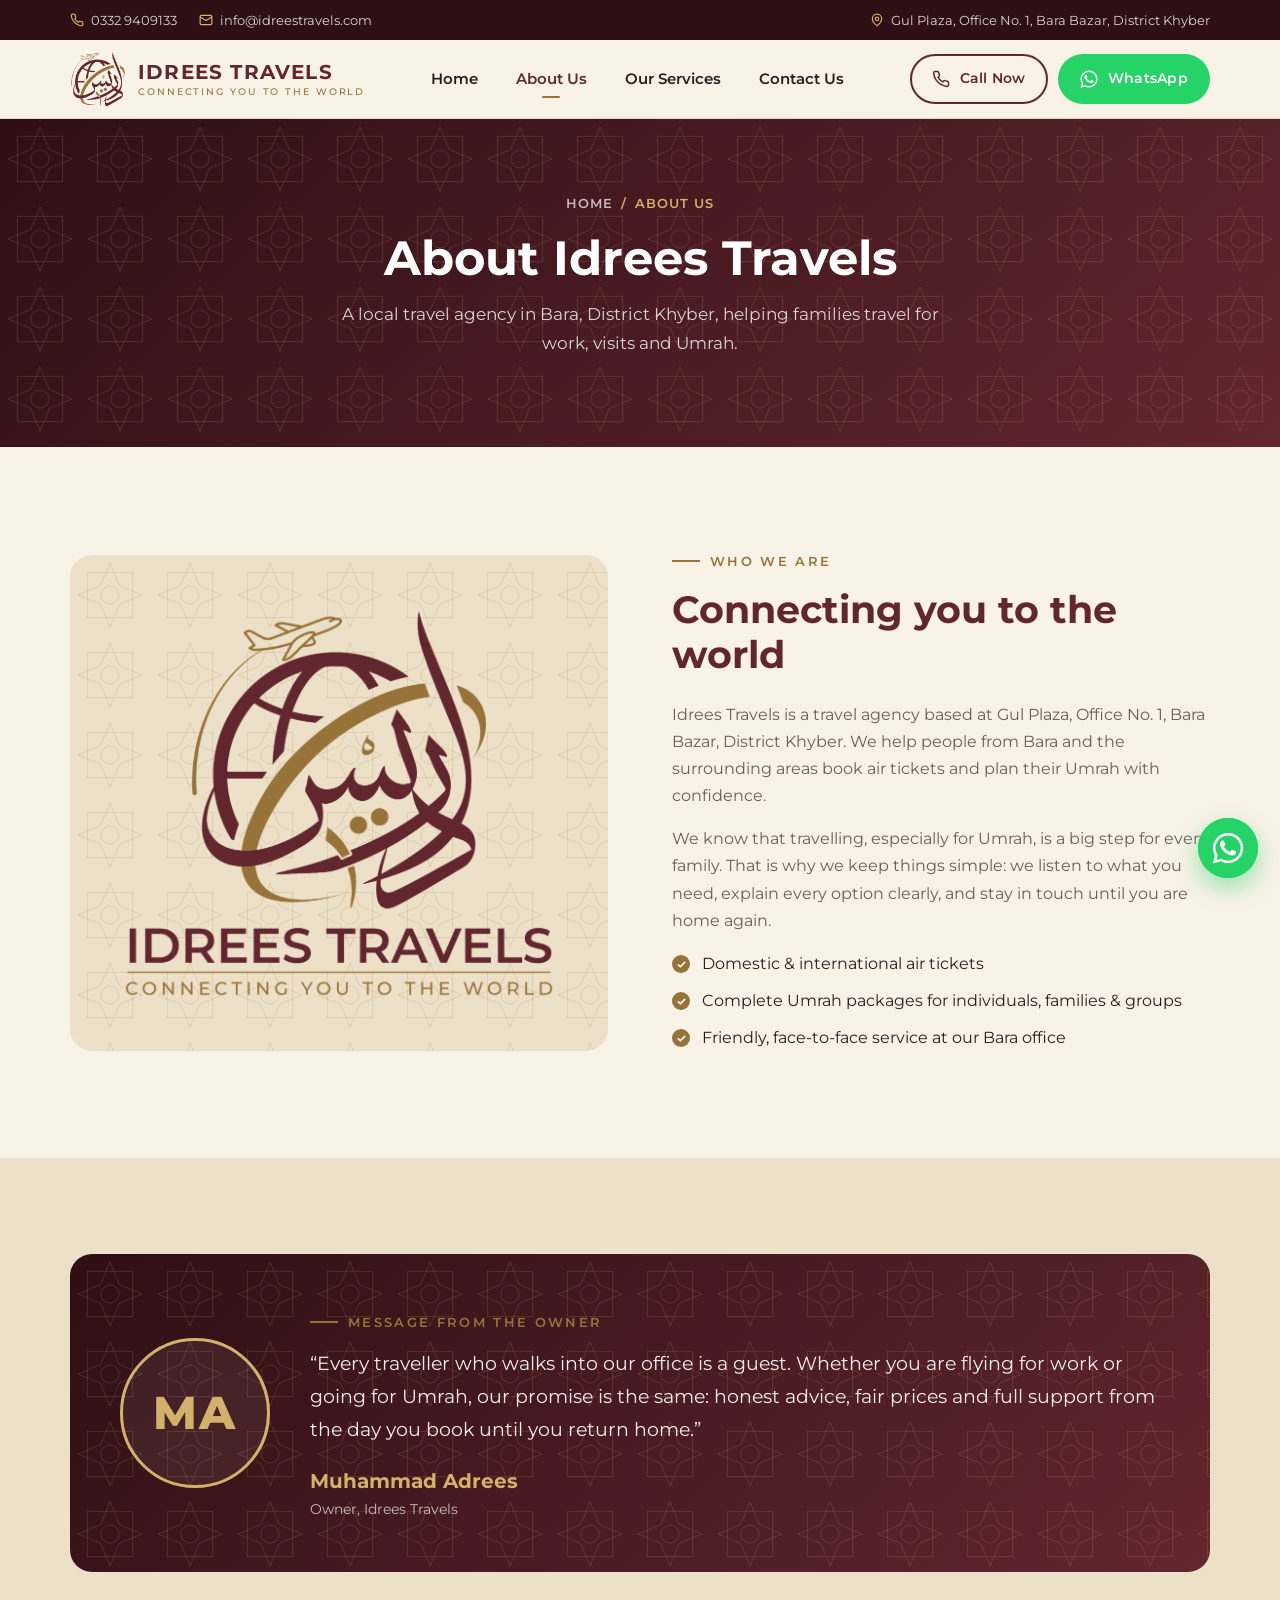
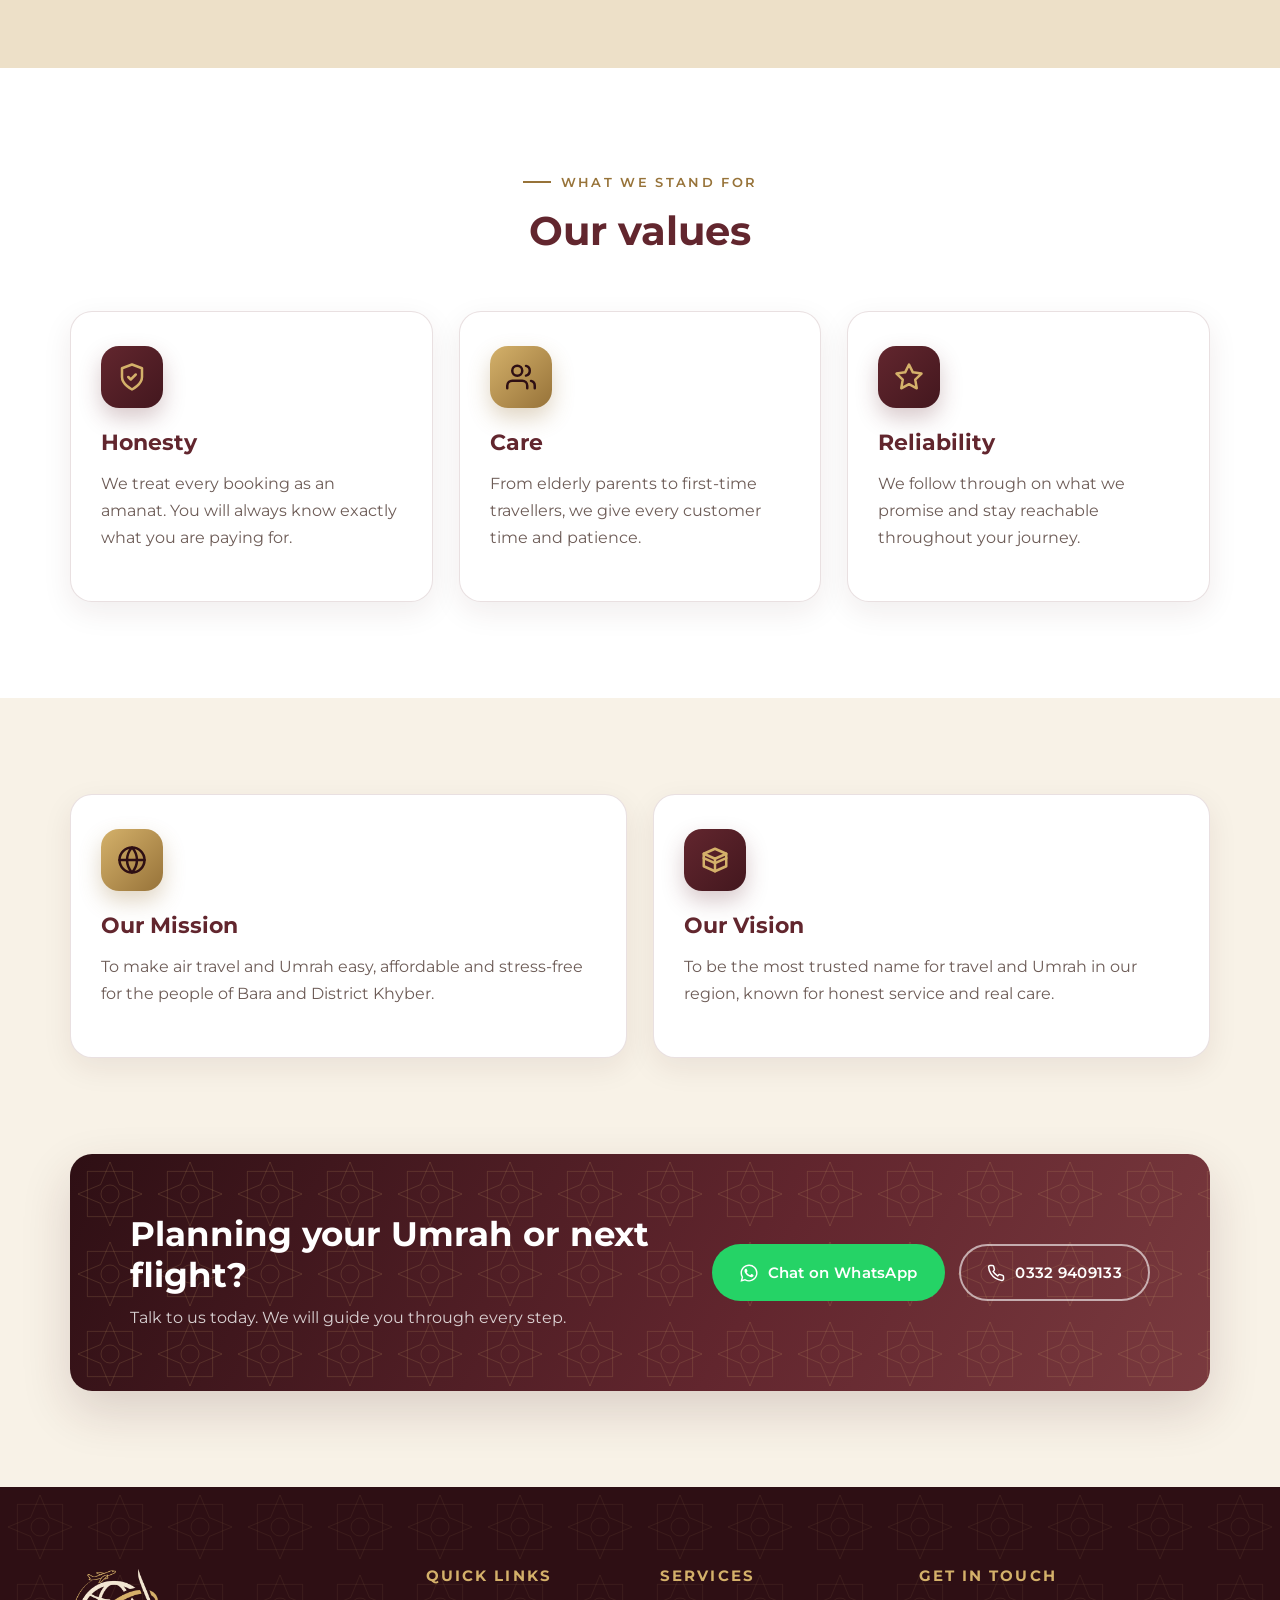
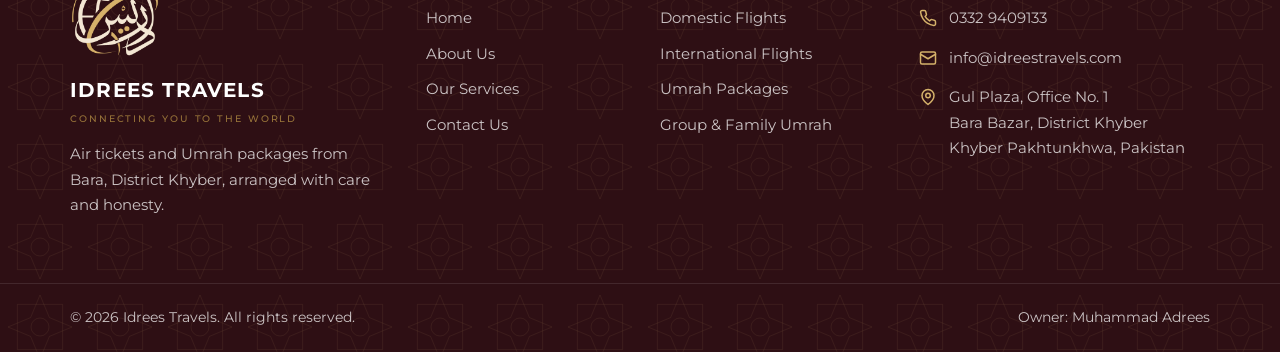
<file: about.html>
<!DOCTYPE html>
<html lang="en">
<head>
  <meta charset="UTF-8">
  <meta name="viewport" content="width=device-width, initial-scale=1.0">
  <title>About Us | Idrees Travels</title>
  <meta name="description" content="Learn about Idrees Travels, a travel agency in Bara Bazar, District Khyber led by Muhammad Adrees, offering air tickets and Umrah packages.">
  <meta name="theme-color" content="#62262e">
  <meta property="og:type" content="website">
  <meta property="og:site_name" content="Idrees Travels">
  <meta property="og:title" content="About Us | Idrees Travels">
  <meta property="og:description" content="Learn about Idrees Travels, a travel agency in Bara Bazar, District Khyber led by Muhammad Adrees, offering air tickets and Umrah packages.">
  <meta property="og:image" content="assets/img/logo-full.png">
  <link rel="icon" type="image/png" href="assets/img/favicon.png">
  <link rel="apple-touch-icon" href="assets/img/apple-touch-icon.png">
  <link rel="preconnect" href="https://fonts.googleapis.com">
  <link rel="preconnect" href="https://fonts.gstatic.com" crossorigin>
  <link href="https://fonts.googleapis.com/css2?family=Amiri:wght@400;700&display=swap" rel="stylesheet">
  <link rel="stylesheet" href="assets/css/style.css?v=2">
</head>
<body>
  <a class="skip-link" href="#main">Skip to content</a>

  <!-- Top bar -->
  <div class="topbar">
    <div class="container">
      <div class="topbar-links">
        <a href="tel:+923329409133"><svg viewBox="0 0 24 24" fill="none" stroke="currentColor" stroke-width="2" stroke-linecap="round" stroke-linejoin="round" aria-hidden="true"><path d="M22 16.92v3a2 2 0 0 1-2.18 2 19.79 19.79 0 0 1-8.63-3.07 19.5 19.5 0 0 1-6-6 19.79 19.79 0 0 1-3.07-8.67A2 2 0 0 1 4.11 2h3a2 2 0 0 1 2 1.72 12.84 12.84 0 0 0 .7 2.81 2 2 0 0 1-.45 2.11L8.09 9.91a16 16 0 0 0 6 6l1.27-1.27a2 2 0 0 1 2.11-.45 12.84 12.84 0 0 0 2.81.7A2 2 0 0 1 22 16.92z"/></svg>0332 9409133</a>
        <a href="mailto:info@idreestravels.com"><svg viewBox="0 0 24 24" fill="none" stroke="currentColor" stroke-width="2" stroke-linecap="round" stroke-linejoin="round" aria-hidden="true"><rect x="2" y="4" width="20" height="16" rx="2"/><path d="m22 7-10 6L2 7"/></svg>info@idreestravels.com</a>
      </div>
      <span class="topbar-address"><svg viewBox="0 0 24 24" fill="none" stroke="currentColor" stroke-width="2" stroke-linecap="round" stroke-linejoin="round" aria-hidden="true"><path d="M20 10c0 6-8 12-8 12s-8-6-8-12a8 8 0 0 1 16 0z"/><circle cx="12" cy="10" r="3"/></svg>Gul Plaza, Office No. 1, Bara Bazar, District Khyber</span>
    </div>
  </div>

  <!-- Header -->
  <header class="site-header">
    <div class="container">
      <a href="index.html" class="brand" aria-label="Idrees Travels home">
        <img src="assets/img/logo-mark.png" alt="" width="56" height="56">
        <span class="brand-text">
          <span class="brand-name">IDREES TRAVELS</span>
          <span class="brand-tag">CONNECTING YOU TO THE WORLD</span>
        </span>
      </a>

      <nav class="nav" id="site-nav" aria-label="Main navigation">
        <a href="index.html">Home</a>
        <a href="about.html" class="active" aria-current="page">About Us</a>
        <a href="services.html">Our Services</a>
        <a href="contact.html">Contact Us</a>
      </nav>

      <div class="header-cta">
        <a href="tel:+923329409133" class="btn btn-outline btn-call"><svg viewBox="0 0 24 24" fill="none" stroke="currentColor" stroke-width="2" stroke-linecap="round" stroke-linejoin="round" aria-hidden="true"><path d="M22 16.92v3a2 2 0 0 1-2.18 2 19.79 19.79 0 0 1-8.63-3.07 19.5 19.5 0 0 1-6-6 19.79 19.79 0 0 1-3.07-8.67A2 2 0 0 1 4.11 2h3a2 2 0 0 1 2 1.72 12.84 12.84 0 0 0 .7 2.81 2 2 0 0 1-.45 2.11L8.09 9.91a16 16 0 0 0 6 6l1.27-1.27a2 2 0 0 1 2.11-.45 12.84 12.84 0 0 0 2.81.7A2 2 0 0 1 22 16.92z"/></svg>Call Now</a>
        <a href="https://wa.me/923329409133?text=Assalam%20o%20Alaikum%2C%20I%20would%20like%20to%20know%20more%20about%20your%20services." target="_blank" rel="noopener" class="btn btn-whatsapp"><svg viewBox="0 0 24 24" fill="currentColor" aria-hidden="true"><path d="M17.47 14.38c-.3-.15-1.76-.87-2.03-.97-.27-.1-.47-.15-.67.15-.2.3-.77.97-.94 1.17-.17.2-.35.22-.65.07-.3-.15-1.26-.46-2.4-1.48-.89-.79-1.49-1.77-1.66-2.07-.17-.3-.02-.46.13-.61.13-.13.3-.35.45-.52.15-.17.2-.3.3-.5.1-.2.05-.37-.02-.52-.08-.15-.67-1.62-.92-2.22-.24-.58-.49-.5-.67-.51h-.57c-.2 0-.52.07-.8.37-.27.3-1.04 1.02-1.04 2.48s1.07 2.88 1.21 3.08c.15.2 2.1 3.2 5.08 4.49.71.31 1.26.49 1.69.63.71.23 1.36.2 1.87.12.57-.09 1.76-.72 2-1.41.25-.7.25-1.29.17-1.41-.07-.13-.27-.2-.57-.35zM12.05 21.5h-.01a9.43 9.43 0 0 1-4.8-1.32l-.35-.2-3.57.93.95-3.48-.22-.36a9.4 9.4 0 0 1-1.44-5.02c0-5.2 4.24-9.44 9.45-9.44 2.52 0 4.89.99 6.67 2.77a9.37 9.37 0 0 1 2.76 6.68c0 5.21-4.24 9.44-9.44 9.44zm8.03-17.47A11.28 11.28 0 0 0 12.05.7C5.8.7.7 5.79.7 12.05c0 2 .52 3.95 1.52 5.67L.6 23.6l6.02-1.58a11.3 11.3 0 0 0 5.42 1.38h.01c6.25 0 11.35-5.09 11.35-11.35 0-3.03-1.18-5.88-3.32-8.02z"/></svg>WhatsApp</a>
        <button class="nav-toggle" type="button" aria-label="Open menu" aria-controls="site-nav" aria-expanded="false">
          <svg class="icon-open" viewBox="0 0 24 24" fill="none" stroke="currentColor" stroke-width="2" stroke-linecap="round" stroke-linejoin="round" aria-hidden="true"><path d="M3 6h18M3 12h18M3 18h18"/></svg><svg class="icon-close" viewBox="0 0 24 24" fill="none" stroke="currentColor" stroke-width="2" stroke-linecap="round" stroke-linejoin="round" aria-hidden="true"><path d="M18 6 6 18M6 6l12 12"/></svg>
        </button>
      </div>
    </div>
  </header>

    <section class="page-hero">
      <div class="container">
        <div class="breadcrumb"><a href="index.html">Home</a><span>/</span><span>About Us</span></div>
        <h1>About Idrees Travels</h1>
        <p>A local travel agency in Bara, District Khyber, helping families travel for work, visits and Umrah.</p>
      </div>
    </section>

  <main id="main">
    <section class="section">
      <div class="container split">
        <div class="split-visual reveal">
          <img src="assets/img/logo-full.png" alt="Idrees Travels logo" width="440" height="396">
        </div>
        <div class="reveal">
          <span class="eyebrow">Who We Are</span>
          <h2>Connecting you to the world</h2>
          <p>Idrees Travels is a travel agency based at Gul Plaza, Office No. 1, Bara Bazar, District Khyber. We help people from Bara and the surrounding areas book air tickets and plan their Umrah with confidence.</p>
          <p>We know that travelling, especially for Umrah, is a big step for every family. That is why we keep things simple: we listen to what you need, explain every option clearly, and stay in touch until you are home again.</p>
          <ul class="check-list">
            <li>Domestic &amp; international air tickets</li>
            <li>Complete Umrah packages for individuals, families &amp; groups</li>
            <li>Friendly, face-to-face service at our Bara office</li>
          </ul>
        </div>
      </div>
    </section>

    <section class="section section-alt">
      <div class="container">
        <div class="owner reveal">
          <div class="owner-avatar" aria-hidden="true">MA</div>
          <div>
            <span class="eyebrow">Message from the Owner</span>
            <blockquote>&ldquo;Every traveller who walks into our office is a guest. Whether you are flying for work or going for Umrah, our promise is the same: honest advice, fair prices and full support from the day you book until you return home.&rdquo;</blockquote>
            <p class="owner-name">Muhammad Adrees</p>
            <p class="owner-role">Owner, Idrees Travels</p>
          </div>
        </div>
      </div>
    </section>

    <section class="section section-white">
      <div class="container">
        <div class="section-head reveal">
          <span class="eyebrow">What We Stand For</span>
          <h2>Our values</h2>
        </div>
        <div class="grid grid-3">
          <article class="card reveal">
            <span class="icon-badge"><svg viewBox="0 0 24 24" fill="none" stroke="currentColor" stroke-width="2" stroke-linecap="round" stroke-linejoin="round" aria-hidden="true"><path d="M12 22s8-4 8-10V5l-8-3-8 3v7c0 6 8 10 8 10z"/><path d="m9 12 2 2 4-4"/></svg></span>
            <h3>Honesty</h3>
            <p>We treat every booking as an amanat. You will always know exactly what you are paying for.</p>
          </article>
          <article class="card reveal">
            <span class="icon-badge gold"><svg viewBox="0 0 24 24" fill="none" stroke="currentColor" stroke-width="2" stroke-linecap="round" stroke-linejoin="round" aria-hidden="true"><path d="M17 21v-2a4 4 0 0 0-4-4H5a4 4 0 0 0-4 4v2"/><circle cx="9" cy="7" r="4"/><path d="M23 21v-2a4 4 0 0 0-3-3.87"/><path d="M16 3.13a4 4 0 0 1 0 7.75"/></svg></span>
            <h3>Care</h3>
            <p>From elderly parents to first-time travellers, we give every customer time and patience.</p>
          </article>
          <article class="card reveal">
            <span class="icon-badge"><svg viewBox="0 0 24 24" fill="none" stroke="currentColor" stroke-width="2" stroke-linecap="round" stroke-linejoin="round" aria-hidden="true"><path d="m12 2 3.09 6.26L22 9.27l-5 4.87 1.18 6.88L12 17.77l-6.18 3.25L7 14.14 2 9.27l6.91-1.01z"/></svg></span>
            <h3>Reliability</h3>
            <p>We follow through on what we promise and stay reachable throughout your journey.</p>
          </article>
        </div>
      </div>
    </section>

    <section class="section">
      <div class="container grid grid-2">
        <article class="card reveal">
          <span class="icon-badge gold"><svg viewBox="0 0 24 24" fill="none" stroke="currentColor" stroke-width="2" stroke-linecap="round" stroke-linejoin="round" aria-hidden="true"><circle cx="12" cy="12" r="10"/><path d="M2 12h20"/><path d="M12 2a15.3 15.3 0 0 1 4 10 15.3 15.3 0 0 1-4 10 15.3 15.3 0 0 1-4-10 15.3 15.3 0 0 1 4-10z"/></svg></span>
          <h3>Our Mission</h3>
          <p>To make air travel and Umrah easy, affordable and stress-free for the people of Bara and District Khyber.</p>
        </article>
        <article class="card reveal">
          <span class="icon-badge"><svg viewBox="0 0 24 24" fill="none" stroke="currentColor" stroke-width="2" stroke-linecap="round" stroke-linejoin="round" aria-hidden="true"><path d="M3 7l9-4 9 4v10l-9 4-9-4z"/><path d="M3 7l9 4 9-4"/><path d="M12 11v10"/><path d="M3 10.5l9 4 9-4"/></svg></span>
          <h3>Our Vision</h3>
          <p>To be the most trusted name for travel and Umrah in our region, known for honest service and real care.</p>
        </article>
      </div>
    </section>

    <section class="section cta-section">
      <div class="container">
        <div class="cta-band reveal">
          <div>
            <h2>Planning your Umrah or next flight?</h2>
            <p>Talk to us today. We will guide you through every step.</p>
          </div>
          <div class="hero-actions">
            <a href="https://wa.me/923329409133?text=Assalam%20o%20Alaikum%2C%20I%20would%20like%20to%20make%20a%20booking." target="_blank" rel="noopener" class="btn btn-whatsapp"><svg viewBox="0 0 24 24" fill="currentColor" aria-hidden="true"><path d="M17.47 14.38c-.3-.15-1.76-.87-2.03-.97-.27-.1-.47-.15-.67.15-.2.3-.77.97-.94 1.17-.17.2-.35.22-.65.07-.3-.15-1.26-.46-2.4-1.48-.89-.79-1.49-1.77-1.66-2.07-.17-.3-.02-.46.13-.61.13-.13.3-.35.45-.52.15-.17.2-.3.3-.5.1-.2.05-.37-.02-.52-.08-.15-.67-1.62-.92-2.22-.24-.58-.49-.5-.67-.51h-.57c-.2 0-.52.07-.8.37-.27.3-1.04 1.02-1.04 2.48s1.07 2.88 1.21 3.08c.15.2 2.1 3.2 5.08 4.49.71.31 1.26.49 1.69.63.71.23 1.36.2 1.87.12.57-.09 1.76-.72 2-1.41.25-.7.25-1.29.17-1.41-.07-.13-.27-.2-.57-.35zM12.05 21.5h-.01a9.43 9.43 0 0 1-4.8-1.32l-.35-.2-3.57.93.95-3.48-.22-.36a9.4 9.4 0 0 1-1.44-5.02c0-5.2 4.24-9.44 9.45-9.44 2.52 0 4.89.99 6.67 2.77a9.37 9.37 0 0 1 2.76 6.68c0 5.21-4.24 9.44-9.44 9.44zm8.03-17.47A11.28 11.28 0 0 0 12.05.7C5.8.7.7 5.79.7 12.05c0 2 .52 3.95 1.52 5.67L.6 23.6l6.02-1.58a11.3 11.3 0 0 0 5.42 1.38h.01c6.25 0 11.35-5.09 11.35-11.35 0-3.03-1.18-5.88-3.32-8.02z"/></svg>Chat on WhatsApp</a>
            <a href="tel:+923329409133" class="btn btn-outline-light"><svg viewBox="0 0 24 24" fill="none" stroke="currentColor" stroke-width="2" stroke-linecap="round" stroke-linejoin="round" aria-hidden="true"><path d="M22 16.92v3a2 2 0 0 1-2.18 2 19.79 19.79 0 0 1-8.63-3.07 19.5 19.5 0 0 1-6-6 19.79 19.79 0 0 1-3.07-8.67A2 2 0 0 1 4.11 2h3a2 2 0 0 1 2 1.72 12.84 12.84 0 0 0 .7 2.81 2 2 0 0 1-.45 2.11L8.09 9.91a16 16 0 0 0 6 6l1.27-1.27a2 2 0 0 1 2.11-.45 12.84 12.84 0 0 0 2.81.7A2 2 0 0 1 22 16.92z"/></svg>0332 9409133</a>
          </div>
        </div>
      </div>
    </section>
  </main>

  <footer class="site-footer">
    <div class="container footer-grid">
      <div class="footer-brand">
        <img src="assets/img/logo-mark-light.png" alt="Idrees Travels logo" width="90" height="90">
        <div class="brand-name">IDREES TRAVELS</div>
        <div class="brand-tag">CONNECTING YOU TO THE WORLD</div>
        <p>Air tickets and Umrah packages from Bara, District Khyber, arranged with care and honesty.</p>
      </div>
      <div>
        <h4>Quick Links</h4>
        <ul class="footer-links">
          <li><a href="index.html">Home</a></li>
          <li><a href="about.html">About Us</a></li>
          <li><a href="services.html">Our Services</a></li>
          <li><a href="contact.html">Contact Us</a></li>
        </ul>
      </div>
      <div>
        <h4>Services</h4>
        <ul class="footer-links">
          <li><a href="services.html#tickets">Domestic Flights</a></li>
          <li><a href="services.html#tickets">International Flights</a></li>
          <li><a href="services.html#umrah">Umrah Packages</a></li>
          <li><a href="services.html#umrah">Group &amp; Family Umrah</a></li>
        </ul>
      </div>
      <div>
        <h4>Get in Touch</h4>
        <ul class="footer-contact">
          <li><svg viewBox="0 0 24 24" fill="none" stroke="currentColor" stroke-width="2" stroke-linecap="round" stroke-linejoin="round" aria-hidden="true"><path d="M22 16.92v3a2 2 0 0 1-2.18 2 19.79 19.79 0 0 1-8.63-3.07 19.5 19.5 0 0 1-6-6 19.79 19.79 0 0 1-3.07-8.67A2 2 0 0 1 4.11 2h3a2 2 0 0 1 2 1.72 12.84 12.84 0 0 0 .7 2.81 2 2 0 0 1-.45 2.11L8.09 9.91a16 16 0 0 0 6 6l1.27-1.27a2 2 0 0 1 2.11-.45 12.84 12.84 0 0 0 2.81.7A2 2 0 0 1 22 16.92z"/></svg><a href="tel:+923329409133">0332 9409133</a></li>
          <li><svg viewBox="0 0 24 24" fill="none" stroke="currentColor" stroke-width="2" stroke-linecap="round" stroke-linejoin="round" aria-hidden="true"><rect x="2" y="4" width="20" height="16" rx="2"/><path d="m22 7-10 6L2 7"/></svg><a href="mailto:info@idreestravels.com">info@idreestravels.com</a></li>
          <li><svg viewBox="0 0 24 24" fill="none" stroke="currentColor" stroke-width="2" stroke-linecap="round" stroke-linejoin="round" aria-hidden="true"><path d="M20 10c0 6-8 12-8 12s-8-6-8-12a8 8 0 0 1 16 0z"/><circle cx="12" cy="10" r="3"/></svg><span>Gul Plaza, Office No. 1<br>Bara Bazar, District Khyber<br>Khyber Pakhtunkhwa, Pakistan</span></li>
        </ul>
      </div>
    </div>
    <div class="footer-bottom">
      <div class="container">
        <span>&copy; <span data-year>2026</span> Idrees Travels. All rights reserved.</span>
        <span>Owner: Muhammad Adrees</span>
      </div>
    </div>
  </footer>

  <a class="wa-float" href="https://wa.me/923329409133?text=Assalam%20o%20Alaikum%20Idrees%20Travels%2C%20I%20have%20a%20question." target="_blank" rel="noopener" aria-label="Chat with us on WhatsApp"><svg viewBox="0 0 24 24" fill="currentColor" aria-hidden="true"><path d="M17.47 14.38c-.3-.15-1.76-.87-2.03-.97-.27-.1-.47-.15-.67.15-.2.3-.77.97-.94 1.17-.17.2-.35.22-.65.07-.3-.15-1.26-.46-2.4-1.48-.89-.79-1.49-1.77-1.66-2.07-.17-.3-.02-.46.13-.61.13-.13.3-.35.45-.52.15-.17.2-.3.3-.5.1-.2.05-.37-.02-.52-.08-.15-.67-1.62-.92-2.22-.24-.58-.49-.5-.67-.51h-.57c-.2 0-.52.07-.8.37-.27.3-1.04 1.02-1.04 2.48s1.07 2.88 1.21 3.08c.15.2 2.1 3.2 5.08 4.49.71.31 1.26.49 1.69.63.71.23 1.36.2 1.87.12.57-.09 1.76-.72 2-1.41.25-.7.25-1.29.17-1.41-.07-.13-.27-.2-.57-.35zM12.05 21.5h-.01a9.43 9.43 0 0 1-4.8-1.32l-.35-.2-3.57.93.95-3.48-.22-.36a9.4 9.4 0 0 1-1.44-5.02c0-5.2 4.24-9.44 9.45-9.44 2.52 0 4.89.99 6.67 2.77a9.37 9.37 0 0 1 2.76 6.68c0 5.21-4.24 9.44-9.44 9.44zm8.03-17.47A11.28 11.28 0 0 0 12.05.7C5.8.7.7 5.79.7 12.05c0 2 .52 3.95 1.52 5.67L.6 23.6l6.02-1.58a11.3 11.3 0 0 0 5.42 1.38h.01c6.25 0 11.35-5.09 11.35-11.35 0-3.03-1.18-5.88-3.32-8.02z"/></svg></a>

  <script src="assets/js/main.js?v=2"></script>
</body>
</html>
</file>
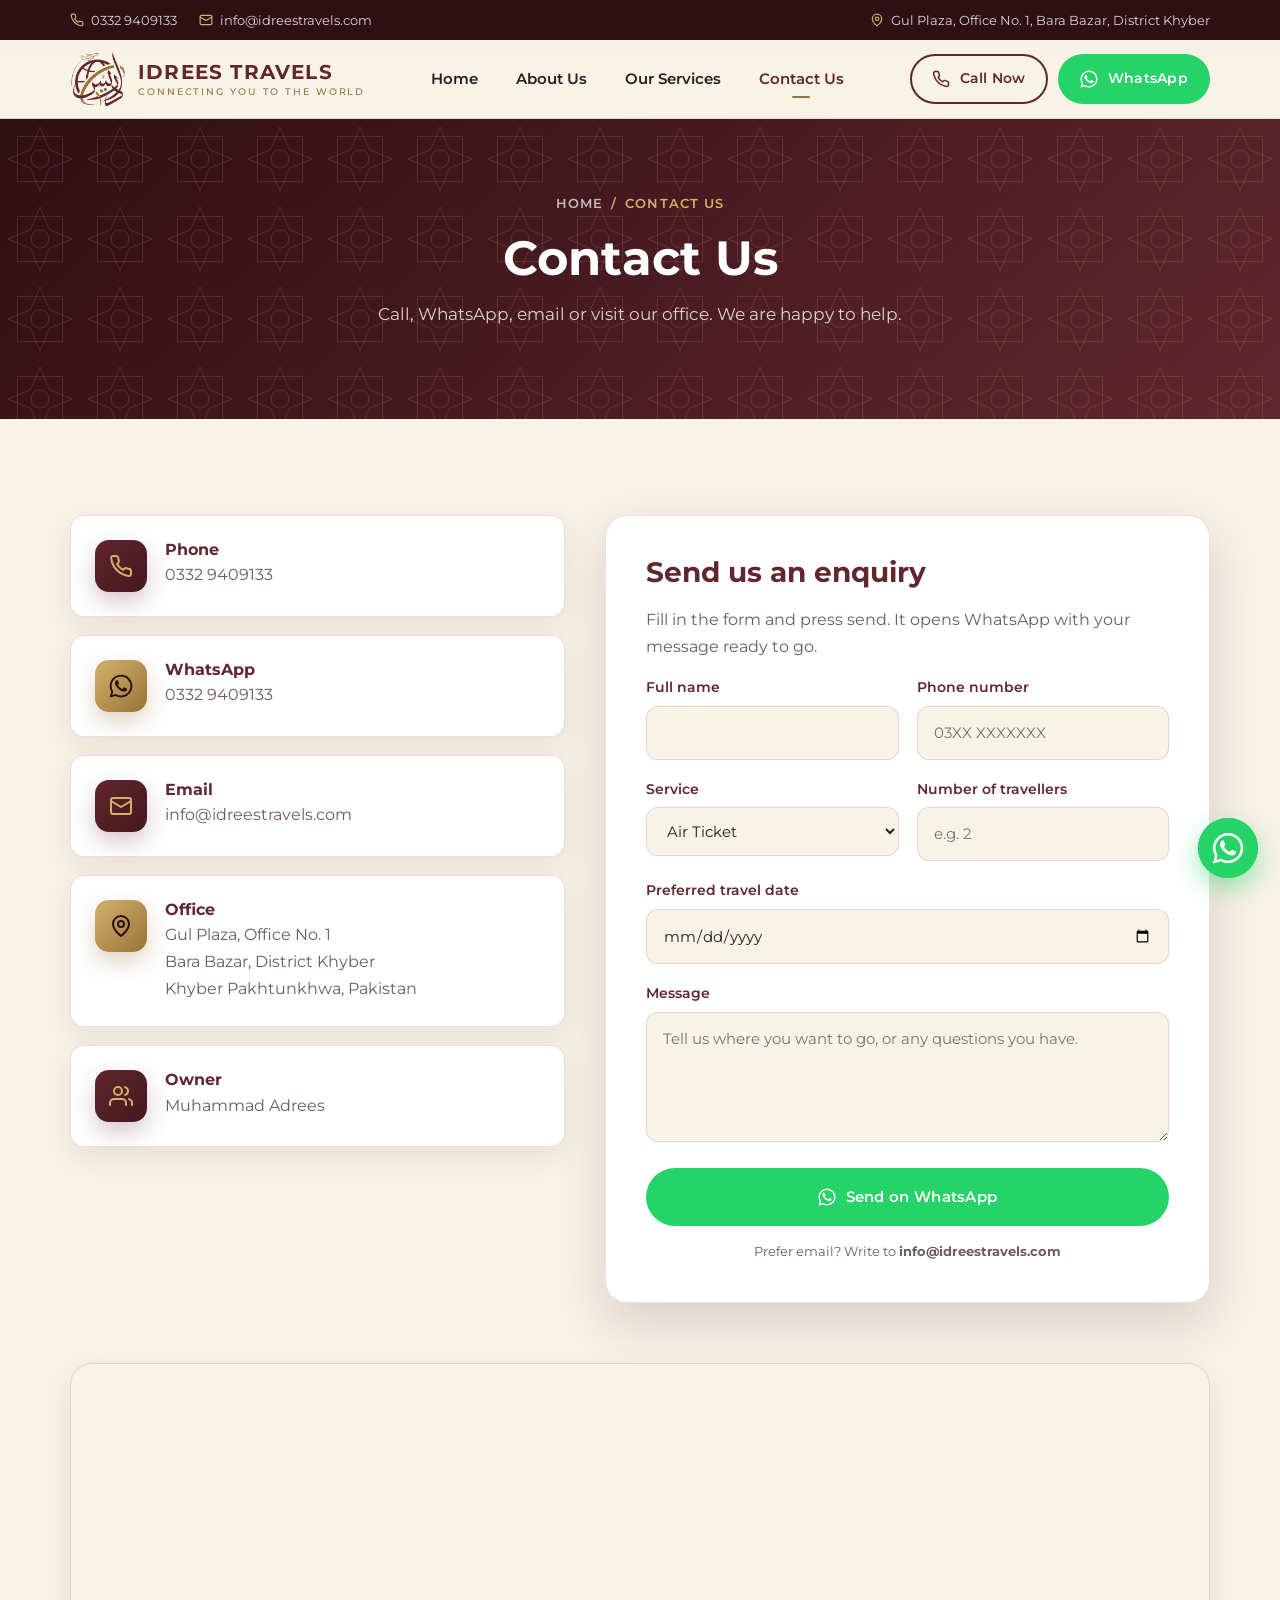
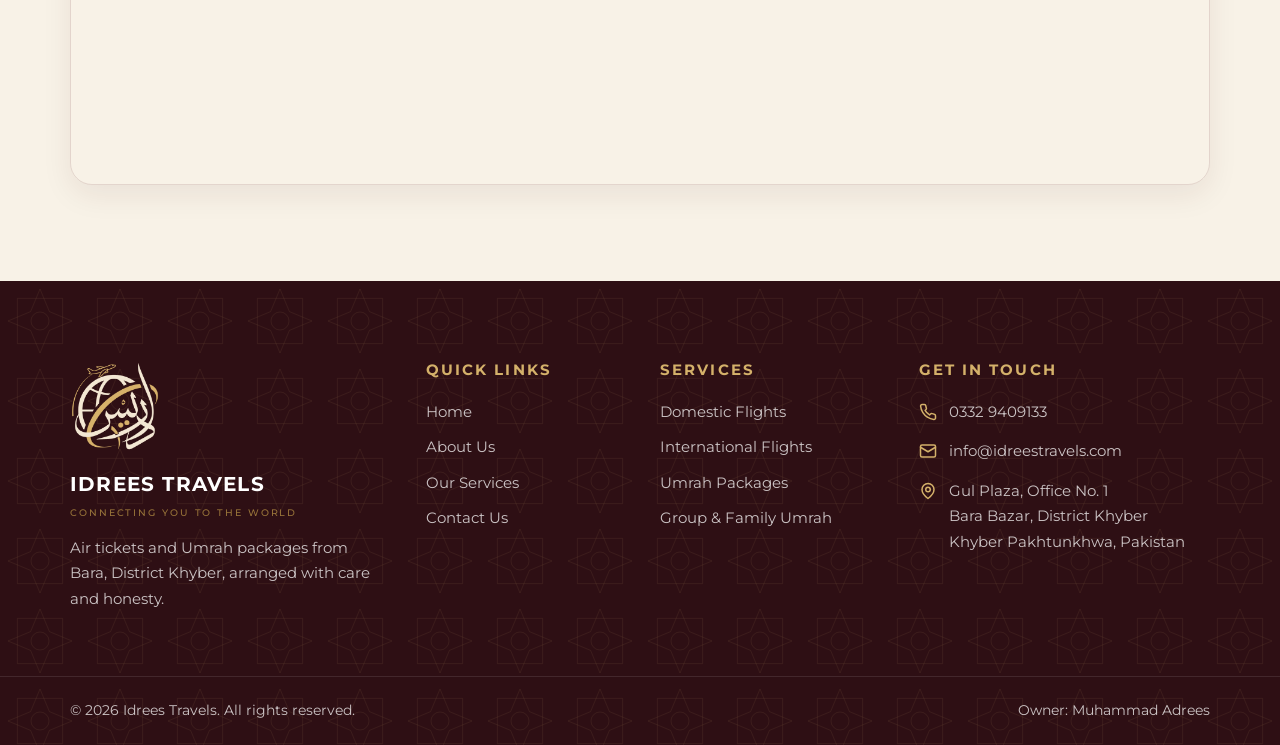
<file: contact.html>
<!DOCTYPE html>
<html lang="en">
<head>
  <meta charset="UTF-8">
  <meta name="viewport" content="width=device-width, initial-scale=1.0">
  <title>Contact Us | Idrees Travels, Bara Bazar, Khyber</title>
  <meta name="description" content="Contact Idrees Travels: call or WhatsApp 0332 9409133, email info@idreestravels.com, or visit Gul Plaza, Office No. 1, Bara Bazar, District Khyber.">
  <meta name="theme-color" content="#62262e">
  <meta property="og:type" content="website">
  <meta property="og:site_name" content="Idrees Travels">
  <meta property="og:title" content="Contact Us | Idrees Travels, Bara Bazar, Khyber">
  <meta property="og:description" content="Contact Idrees Travels: call or WhatsApp 0332 9409133, email info@idreestravels.com, or visit Gul Plaza, Office No. 1, Bara Bazar, District Khyber.">
  <meta property="og:image" content="assets/img/logo-full.png">
  <link rel="icon" type="image/png" href="assets/img/favicon.png">
  <link rel="apple-touch-icon" href="assets/img/apple-touch-icon.png">
  <link rel="preconnect" href="https://fonts.googleapis.com">
  <link rel="preconnect" href="https://fonts.gstatic.com" crossorigin>
  <link href="https://fonts.googleapis.com/css2?family=Amiri:wght@400;700&display=swap" rel="stylesheet">
  <link rel="stylesheet" href="assets/css/style.css?v=2">
</head>
<body>
  <a class="skip-link" href="#main">Skip to content</a>

  <!-- Top bar -->
  <div class="topbar">
    <div class="container">
      <div class="topbar-links">
        <a href="tel:+923329409133"><svg viewBox="0 0 24 24" fill="none" stroke="currentColor" stroke-width="2" stroke-linecap="round" stroke-linejoin="round" aria-hidden="true"><path d="M22 16.92v3a2 2 0 0 1-2.18 2 19.79 19.79 0 0 1-8.63-3.07 19.5 19.5 0 0 1-6-6 19.79 19.79 0 0 1-3.07-8.67A2 2 0 0 1 4.11 2h3a2 2 0 0 1 2 1.72 12.84 12.84 0 0 0 .7 2.81 2 2 0 0 1-.45 2.11L8.09 9.91a16 16 0 0 0 6 6l1.27-1.27a2 2 0 0 1 2.11-.45 12.84 12.84 0 0 0 2.81.7A2 2 0 0 1 22 16.92z"/></svg>0332 9409133</a>
        <a href="mailto:info@idreestravels.com"><svg viewBox="0 0 24 24" fill="none" stroke="currentColor" stroke-width="2" stroke-linecap="round" stroke-linejoin="round" aria-hidden="true"><rect x="2" y="4" width="20" height="16" rx="2"/><path d="m22 7-10 6L2 7"/></svg>info@idreestravels.com</a>
      </div>
      <span class="topbar-address"><svg viewBox="0 0 24 24" fill="none" stroke="currentColor" stroke-width="2" stroke-linecap="round" stroke-linejoin="round" aria-hidden="true"><path d="M20 10c0 6-8 12-8 12s-8-6-8-12a8 8 0 0 1 16 0z"/><circle cx="12" cy="10" r="3"/></svg>Gul Plaza, Office No. 1, Bara Bazar, District Khyber</span>
    </div>
  </div>

  <!-- Header -->
  <header class="site-header">
    <div class="container">
      <a href="index.html" class="brand" aria-label="Idrees Travels home">
        <img src="assets/img/logo-mark.png" alt="" width="56" height="56">
        <span class="brand-text">
          <span class="brand-name">IDREES TRAVELS</span>
          <span class="brand-tag">CONNECTING YOU TO THE WORLD</span>
        </span>
      </a>

      <nav class="nav" id="site-nav" aria-label="Main navigation">
        <a href="index.html">Home</a>
        <a href="about.html">About Us</a>
        <a href="services.html">Our Services</a>
        <a href="contact.html" class="active" aria-current="page">Contact Us</a>
      </nav>

      <div class="header-cta">
        <a href="tel:+923329409133" class="btn btn-outline btn-call"><svg viewBox="0 0 24 24" fill="none" stroke="currentColor" stroke-width="2" stroke-linecap="round" stroke-linejoin="round" aria-hidden="true"><path d="M22 16.92v3a2 2 0 0 1-2.18 2 19.79 19.79 0 0 1-8.63-3.07 19.5 19.5 0 0 1-6-6 19.79 19.79 0 0 1-3.07-8.67A2 2 0 0 1 4.11 2h3a2 2 0 0 1 2 1.72 12.84 12.84 0 0 0 .7 2.81 2 2 0 0 1-.45 2.11L8.09 9.91a16 16 0 0 0 6 6l1.27-1.27a2 2 0 0 1 2.11-.45 12.84 12.84 0 0 0 2.81.7A2 2 0 0 1 22 16.92z"/></svg>Call Now</a>
        <a href="https://wa.me/923329409133?text=Assalam%20o%20Alaikum%2C%20I%20would%20like%20to%20know%20more%20about%20your%20services." target="_blank" rel="noopener" class="btn btn-whatsapp"><svg viewBox="0 0 24 24" fill="currentColor" aria-hidden="true"><path d="M17.47 14.38c-.3-.15-1.76-.87-2.03-.97-.27-.1-.47-.15-.67.15-.2.3-.77.97-.94 1.17-.17.2-.35.22-.65.07-.3-.15-1.26-.46-2.4-1.48-.89-.79-1.49-1.77-1.66-2.07-.17-.3-.02-.46.13-.61.13-.13.3-.35.45-.52.15-.17.2-.3.3-.5.1-.2.05-.37-.02-.52-.08-.15-.67-1.62-.92-2.22-.24-.58-.49-.5-.67-.51h-.57c-.2 0-.52.07-.8.37-.27.3-1.04 1.02-1.04 2.48s1.07 2.88 1.21 3.08c.15.2 2.1 3.2 5.08 4.49.71.31 1.26.49 1.69.63.71.23 1.36.2 1.87.12.57-.09 1.76-.72 2-1.41.25-.7.25-1.29.17-1.41-.07-.13-.27-.2-.57-.35zM12.05 21.5h-.01a9.43 9.43 0 0 1-4.8-1.32l-.35-.2-3.57.93.95-3.48-.22-.36a9.4 9.4 0 0 1-1.44-5.02c0-5.2 4.24-9.44 9.45-9.44 2.52 0 4.89.99 6.67 2.77a9.37 9.37 0 0 1 2.76 6.68c0 5.21-4.24 9.44-9.44 9.44zm8.03-17.47A11.28 11.28 0 0 0 12.05.7C5.8.7.7 5.79.7 12.05c0 2 .52 3.95 1.52 5.67L.6 23.6l6.02-1.58a11.3 11.3 0 0 0 5.42 1.38h.01c6.25 0 11.35-5.09 11.35-11.35 0-3.03-1.18-5.88-3.32-8.02z"/></svg>WhatsApp</a>
        <button class="nav-toggle" type="button" aria-label="Open menu" aria-controls="site-nav" aria-expanded="false">
          <svg class="icon-open" viewBox="0 0 24 24" fill="none" stroke="currentColor" stroke-width="2" stroke-linecap="round" stroke-linejoin="round" aria-hidden="true"><path d="M3 6h18M3 12h18M3 18h18"/></svg><svg class="icon-close" viewBox="0 0 24 24" fill="none" stroke="currentColor" stroke-width="2" stroke-linecap="round" stroke-linejoin="round" aria-hidden="true"><path d="M18 6 6 18M6 6l12 12"/></svg>
        </button>
      </div>
    </div>
  </header>

    <section class="page-hero">
      <div class="container">
        <div class="breadcrumb"><a href="index.html">Home</a><span>/</span><span>Contact Us</span></div>
        <h1>Contact Us</h1>
        <p>Call, WhatsApp, email or visit our office. We are happy to help.</p>
      </div>
    </section>

  <main id="main">
    <section class="section">
      <div class="container contact-grid">
        <div class="contact-cards">
          <a class="contact-card reveal" href="tel:+923329409133">
            <span class="icon-badge"><svg viewBox="0 0 24 24" fill="none" stroke="currentColor" stroke-width="2" stroke-linecap="round" stroke-linejoin="round" aria-hidden="true"><path d="M22 16.92v3a2 2 0 0 1-2.18 2 19.79 19.79 0 0 1-8.63-3.07 19.5 19.5 0 0 1-6-6 19.79 19.79 0 0 1-3.07-8.67A2 2 0 0 1 4.11 2h3a2 2 0 0 1 2 1.72 12.84 12.84 0 0 0 .7 2.81 2 2 0 0 1-.45 2.11L8.09 9.91a16 16 0 0 0 6 6l1.27-1.27a2 2 0 0 1 2.11-.45 12.84 12.84 0 0 0 2.81.7A2 2 0 0 1 22 16.92z"/></svg></span>
            <div><h3>Phone</h3><p>0332 9409133</p></div>
          </a>
          <a class="contact-card reveal" href="https://wa.me/923329409133" target="_blank" rel="noopener">
            <span class="icon-badge gold"><svg viewBox="0 0 24 24" fill="currentColor" aria-hidden="true"><path d="M17.47 14.38c-.3-.15-1.76-.87-2.03-.97-.27-.1-.47-.15-.67.15-.2.3-.77.97-.94 1.17-.17.2-.35.22-.65.07-.3-.15-1.26-.46-2.4-1.48-.89-.79-1.49-1.77-1.66-2.07-.17-.3-.02-.46.13-.61.13-.13.3-.35.45-.52.15-.17.2-.3.3-.5.1-.2.05-.37-.02-.52-.08-.15-.67-1.62-.92-2.22-.24-.58-.49-.5-.67-.51h-.57c-.2 0-.52.07-.8.37-.27.3-1.04 1.02-1.04 2.48s1.07 2.88 1.21 3.08c.15.2 2.1 3.2 5.08 4.49.71.31 1.26.49 1.69.63.71.23 1.36.2 1.87.12.57-.09 1.76-.72 2-1.41.25-.7.25-1.29.17-1.41-.07-.13-.27-.2-.57-.35zM12.05 21.5h-.01a9.43 9.43 0 0 1-4.8-1.32l-.35-.2-3.57.93.95-3.48-.22-.36a9.4 9.4 0 0 1-1.44-5.02c0-5.2 4.24-9.44 9.45-9.44 2.52 0 4.89.99 6.67 2.77a9.37 9.37 0 0 1 2.76 6.68c0 5.21-4.24 9.44-9.44 9.44zm8.03-17.47A11.28 11.28 0 0 0 12.05.7C5.8.7.7 5.79.7 12.05c0 2 .52 3.95 1.52 5.67L.6 23.6l6.02-1.58a11.3 11.3 0 0 0 5.42 1.38h.01c6.25 0 11.35-5.09 11.35-11.35 0-3.03-1.18-5.88-3.32-8.02z"/></svg></span>
            <div><h3>WhatsApp</h3><p>0332 9409133</p></div>
          </a>
          <a class="contact-card reveal" href="mailto:info@idreestravels.com">
            <span class="icon-badge"><svg viewBox="0 0 24 24" fill="none" stroke="currentColor" stroke-width="2" stroke-linecap="round" stroke-linejoin="round" aria-hidden="true"><rect x="2" y="4" width="20" height="16" rx="2"/><path d="m22 7-10 6L2 7"/></svg></span>
            <div><h3>Email</h3><p>info@idreestravels.com</p></div>
          </a>
          <a class="contact-card reveal" href="https://www.google.com/maps/search/?api=1&amp;query=Gul%20Plaza%2C%20Bara%20Bazar%2C%20Bara%2C%20Khyber%2C%20Pakistan" target="_blank" rel="noopener">
            <span class="icon-badge gold"><svg viewBox="0 0 24 24" fill="none" stroke="currentColor" stroke-width="2" stroke-linecap="round" stroke-linejoin="round" aria-hidden="true"><path d="M20 10c0 6-8 12-8 12s-8-6-8-12a8 8 0 0 1 16 0z"/><circle cx="12" cy="10" r="3"/></svg></span>
            <div><h3>Office</h3><p>Gul Plaza, Office No. 1<br>Bara Bazar, District Khyber<br>Khyber Pakhtunkhwa, Pakistan</p></div>
          </a>
          <div class="contact-card reveal">
            <span class="icon-badge"><svg viewBox="0 0 24 24" fill="none" stroke="currentColor" stroke-width="2" stroke-linecap="round" stroke-linejoin="round" aria-hidden="true"><path d="M17 21v-2a4 4 0 0 0-4-4H5a4 4 0 0 0-4 4v2"/><circle cx="9" cy="7" r="4"/><path d="M23 21v-2a4 4 0 0 0-3-3.87"/><path d="M16 3.13a4 4 0 0 1 0 7.75"/></svg></span>
            <div><h3>Owner</h3><p>Muhammad Adrees</p></div>
          </div>
        </div>

        <div class="form-card reveal">
          <h2>Send us an enquiry</h2>
          <p>Fill in the form and press send. It opens WhatsApp with your message ready to go.</p>
          <form id="enquiry-form" novalidate>
            <div class="form-row">
              <div class="field">
                <label for="name">Full name</label>
                <input id="name" name="name" type="text" autocomplete="name" required>
              </div>
              <div class="field">
                <label for="phone">Phone number</label>
                <input id="phone" name="phone" type="tel" autocomplete="tel" placeholder="03XX XXXXXXX" required>
              </div>
            </div>
            <div class="form-row">
              <div class="field">
                <label for="service">Service</label>
                <select id="service" name="service" required>
                  <option value="Air Ticket">Air Ticket</option>
                  <option value="Umrah Package">Umrah Package (not sure which)</option>
                  <option value="Economy Umrah">Economy Umrah</option>
                  <option value="Standard Umrah">Standard Umrah</option>
                  <option value="Premium Umrah">Premium Umrah</option>
                  <option value="Other">Other</option>
                </select>
              </div>
              <div class="field">
                <label for="travellers">Number of travellers</label>
                <input id="travellers" name="travellers" type="number" min="1" placeholder="e.g. 2">
              </div>
            </div>
            <div class="field">
              <label for="date">Preferred travel date</label>
              <input id="date" name="date" type="date">
            </div>
            <div class="field">
              <label for="message">Message</label>
              <textarea id="message" name="message" placeholder="Tell us where you want to go, or any questions you have."></textarea>
            </div>
            <button type="submit" class="btn btn-whatsapp btn-block"><svg viewBox="0 0 24 24" fill="currentColor" aria-hidden="true"><path d="M17.47 14.38c-.3-.15-1.76-.87-2.03-.97-.27-.1-.47-.15-.67.15-.2.3-.77.97-.94 1.17-.17.2-.35.22-.65.07-.3-.15-1.26-.46-2.4-1.48-.89-.79-1.49-1.77-1.66-2.07-.17-.3-.02-.46.13-.61.13-.13.3-.35.45-.52.15-.17.2-.3.3-.5.1-.2.05-.37-.02-.52-.08-.15-.67-1.62-.92-2.22-.24-.58-.49-.5-.67-.51h-.57c-.2 0-.52.07-.8.37-.27.3-1.04 1.02-1.04 2.48s1.07 2.88 1.21 3.08c.15.2 2.1 3.2 5.08 4.49.71.31 1.26.49 1.69.63.71.23 1.36.2 1.87.12.57-.09 1.76-.72 2-1.41.25-.7.25-1.29.17-1.41-.07-.13-.27-.2-.57-.35zM12.05 21.5h-.01a9.43 9.43 0 0 1-4.8-1.32l-.35-.2-3.57.93.95-3.48-.22-.36a9.4 9.4 0 0 1-1.44-5.02c0-5.2 4.24-9.44 9.45-9.44 2.52 0 4.89.99 6.67 2.77a9.37 9.37 0 0 1 2.76 6.68c0 5.21-4.24 9.44-9.44 9.44zm8.03-17.47A11.28 11.28 0 0 0 12.05.7C5.8.7.7 5.79.7 12.05c0 2 .52 3.95 1.52 5.67L.6 23.6l6.02-1.58a11.3 11.3 0 0 0 5.42 1.38h.01c6.25 0 11.35-5.09 11.35-11.35 0-3.03-1.18-5.88-3.32-8.02z"/></svg>Send on WhatsApp</button>
            <p class="form-hint">Prefer email? Write to <a href="mailto:info@idreestravels.com"><strong>info@idreestravels.com</strong></a></p>
          </form>
        </div>
      </div>

      <div class="container">
        <div class="map reveal" id="map">
          <iframe title="Idrees Travels location on Google Maps" src="https://www.google.com/maps?q=Gul%20Plaza%2C%20Bara%20Bazar%2C%20Bara%2C%20Khyber%2C%20Pakistan&amp;output=embed" loading="lazy" referrerpolicy="no-referrer-when-downgrade" allowfullscreen></iframe>
        </div>
      </div>
    </section>
  </main>

  <footer class="site-footer">
    <div class="container footer-grid">
      <div class="footer-brand">
        <img src="assets/img/logo-mark-light.png" alt="Idrees Travels logo" width="90" height="90">
        <div class="brand-name">IDREES TRAVELS</div>
        <div class="brand-tag">CONNECTING YOU TO THE WORLD</div>
        <p>Air tickets and Umrah packages from Bara, District Khyber, arranged with care and honesty.</p>
      </div>
      <div>
        <h4>Quick Links</h4>
        <ul class="footer-links">
          <li><a href="index.html">Home</a></li>
          <li><a href="about.html">About Us</a></li>
          <li><a href="services.html">Our Services</a></li>
          <li><a href="contact.html">Contact Us</a></li>
        </ul>
      </div>
      <div>
        <h4>Services</h4>
        <ul class="footer-links">
          <li><a href="services.html#tickets">Domestic Flights</a></li>
          <li><a href="services.html#tickets">International Flights</a></li>
          <li><a href="services.html#umrah">Umrah Packages</a></li>
          <li><a href="services.html#umrah">Group &amp; Family Umrah</a></li>
        </ul>
      </div>
      <div>
        <h4>Get in Touch</h4>
        <ul class="footer-contact">
          <li><svg viewBox="0 0 24 24" fill="none" stroke="currentColor" stroke-width="2" stroke-linecap="round" stroke-linejoin="round" aria-hidden="true"><path d="M22 16.92v3a2 2 0 0 1-2.18 2 19.79 19.79 0 0 1-8.63-3.07 19.5 19.5 0 0 1-6-6 19.79 19.79 0 0 1-3.07-8.67A2 2 0 0 1 4.11 2h3a2 2 0 0 1 2 1.72 12.84 12.84 0 0 0 .7 2.81 2 2 0 0 1-.45 2.11L8.09 9.91a16 16 0 0 0 6 6l1.27-1.27a2 2 0 0 1 2.11-.45 12.84 12.84 0 0 0 2.81.7A2 2 0 0 1 22 16.92z"/></svg><a href="tel:+923329409133">0332 9409133</a></li>
          <li><svg viewBox="0 0 24 24" fill="none" stroke="currentColor" stroke-width="2" stroke-linecap="round" stroke-linejoin="round" aria-hidden="true"><rect x="2" y="4" width="20" height="16" rx="2"/><path d="m22 7-10 6L2 7"/></svg><a href="mailto:info@idreestravels.com">info@idreestravels.com</a></li>
          <li><svg viewBox="0 0 24 24" fill="none" stroke="currentColor" stroke-width="2" stroke-linecap="round" stroke-linejoin="round" aria-hidden="true"><path d="M20 10c0 6-8 12-8 12s-8-6-8-12a8 8 0 0 1 16 0z"/><circle cx="12" cy="10" r="3"/></svg><span>Gul Plaza, Office No. 1<br>Bara Bazar, District Khyber<br>Khyber Pakhtunkhwa, Pakistan</span></li>
        </ul>
      </div>
    </div>
    <div class="footer-bottom">
      <div class="container">
        <span>&copy; <span data-year>2026</span> Idrees Travels. All rights reserved.</span>
        <span>Owner: Muhammad Adrees</span>
      </div>
    </div>
  </footer>

  <a class="wa-float" href="https://wa.me/923329409133?text=Assalam%20o%20Alaikum%20Idrees%20Travels%2C%20I%20have%20a%20question." target="_blank" rel="noopener" aria-label="Chat with us on WhatsApp"><svg viewBox="0 0 24 24" fill="currentColor" aria-hidden="true"><path d="M17.47 14.38c-.3-.15-1.76-.87-2.03-.97-.27-.1-.47-.15-.67.15-.2.3-.77.97-.94 1.17-.17.2-.35.22-.65.07-.3-.15-1.26-.46-2.4-1.48-.89-.79-1.49-1.77-1.66-2.07-.17-.3-.02-.46.13-.61.13-.13.3-.35.45-.52.15-.17.2-.3.3-.5.1-.2.05-.37-.02-.52-.08-.15-.67-1.62-.92-2.22-.24-.58-.49-.5-.67-.51h-.57c-.2 0-.52.07-.8.37-.27.3-1.04 1.02-1.04 2.48s1.07 2.88 1.21 3.08c.15.2 2.1 3.2 5.08 4.49.71.31 1.26.49 1.69.63.71.23 1.36.2 1.87.12.57-.09 1.76-.72 2-1.41.25-.7.25-1.29.17-1.41-.07-.13-.27-.2-.57-.35zM12.05 21.5h-.01a9.43 9.43 0 0 1-4.8-1.32l-.35-.2-3.57.93.95-3.48-.22-.36a9.4 9.4 0 0 1-1.44-5.02c0-5.2 4.24-9.44 9.45-9.44 2.52 0 4.89.99 6.67 2.77a9.37 9.37 0 0 1 2.76 6.68c0 5.21-4.24 9.44-9.44 9.44zm8.03-17.47A11.28 11.28 0 0 0 12.05.7C5.8.7.7 5.79.7 12.05c0 2 .52 3.95 1.52 5.67L.6 23.6l6.02-1.58a11.3 11.3 0 0 0 5.42 1.38h.01c6.25 0 11.35-5.09 11.35-11.35 0-3.03-1.18-5.88-3.32-8.02z"/></svg></a>

  <script src="assets/js/main.js?v=2"></script>
</body>
</html>
</file>
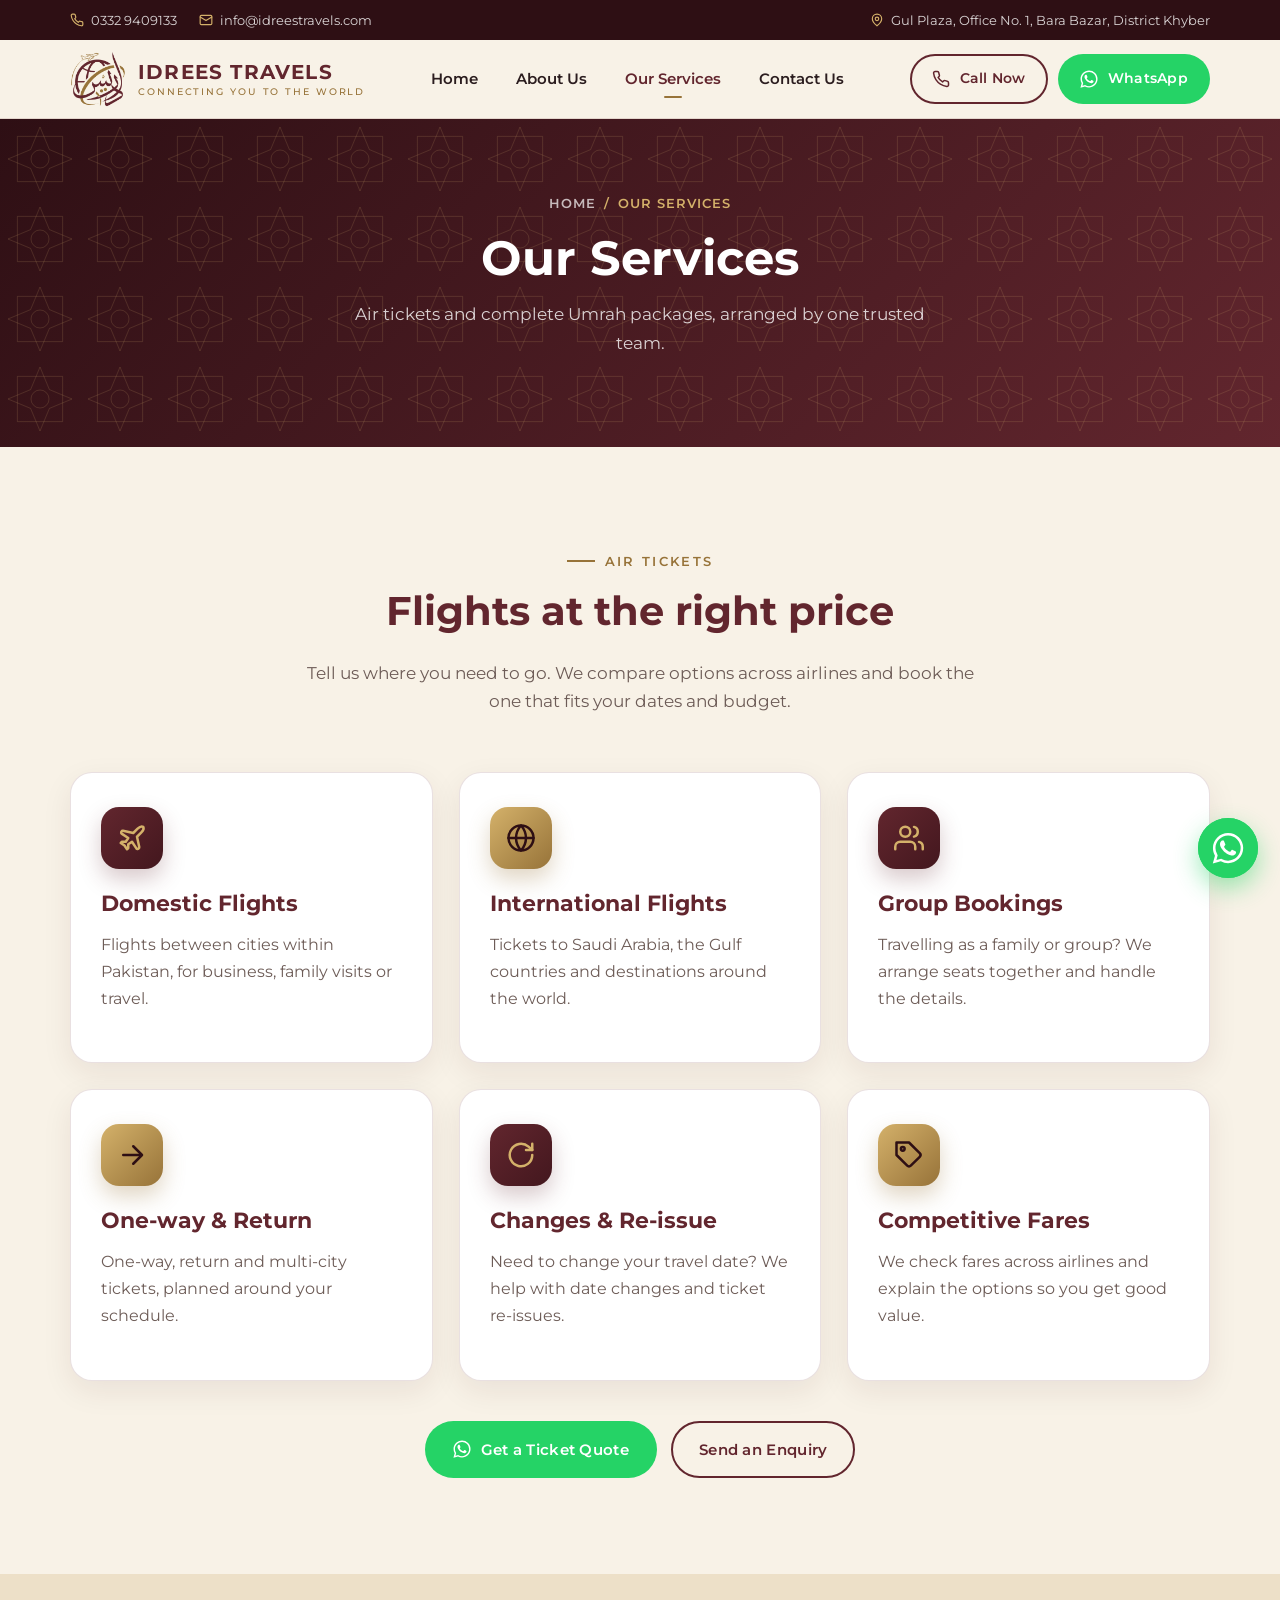
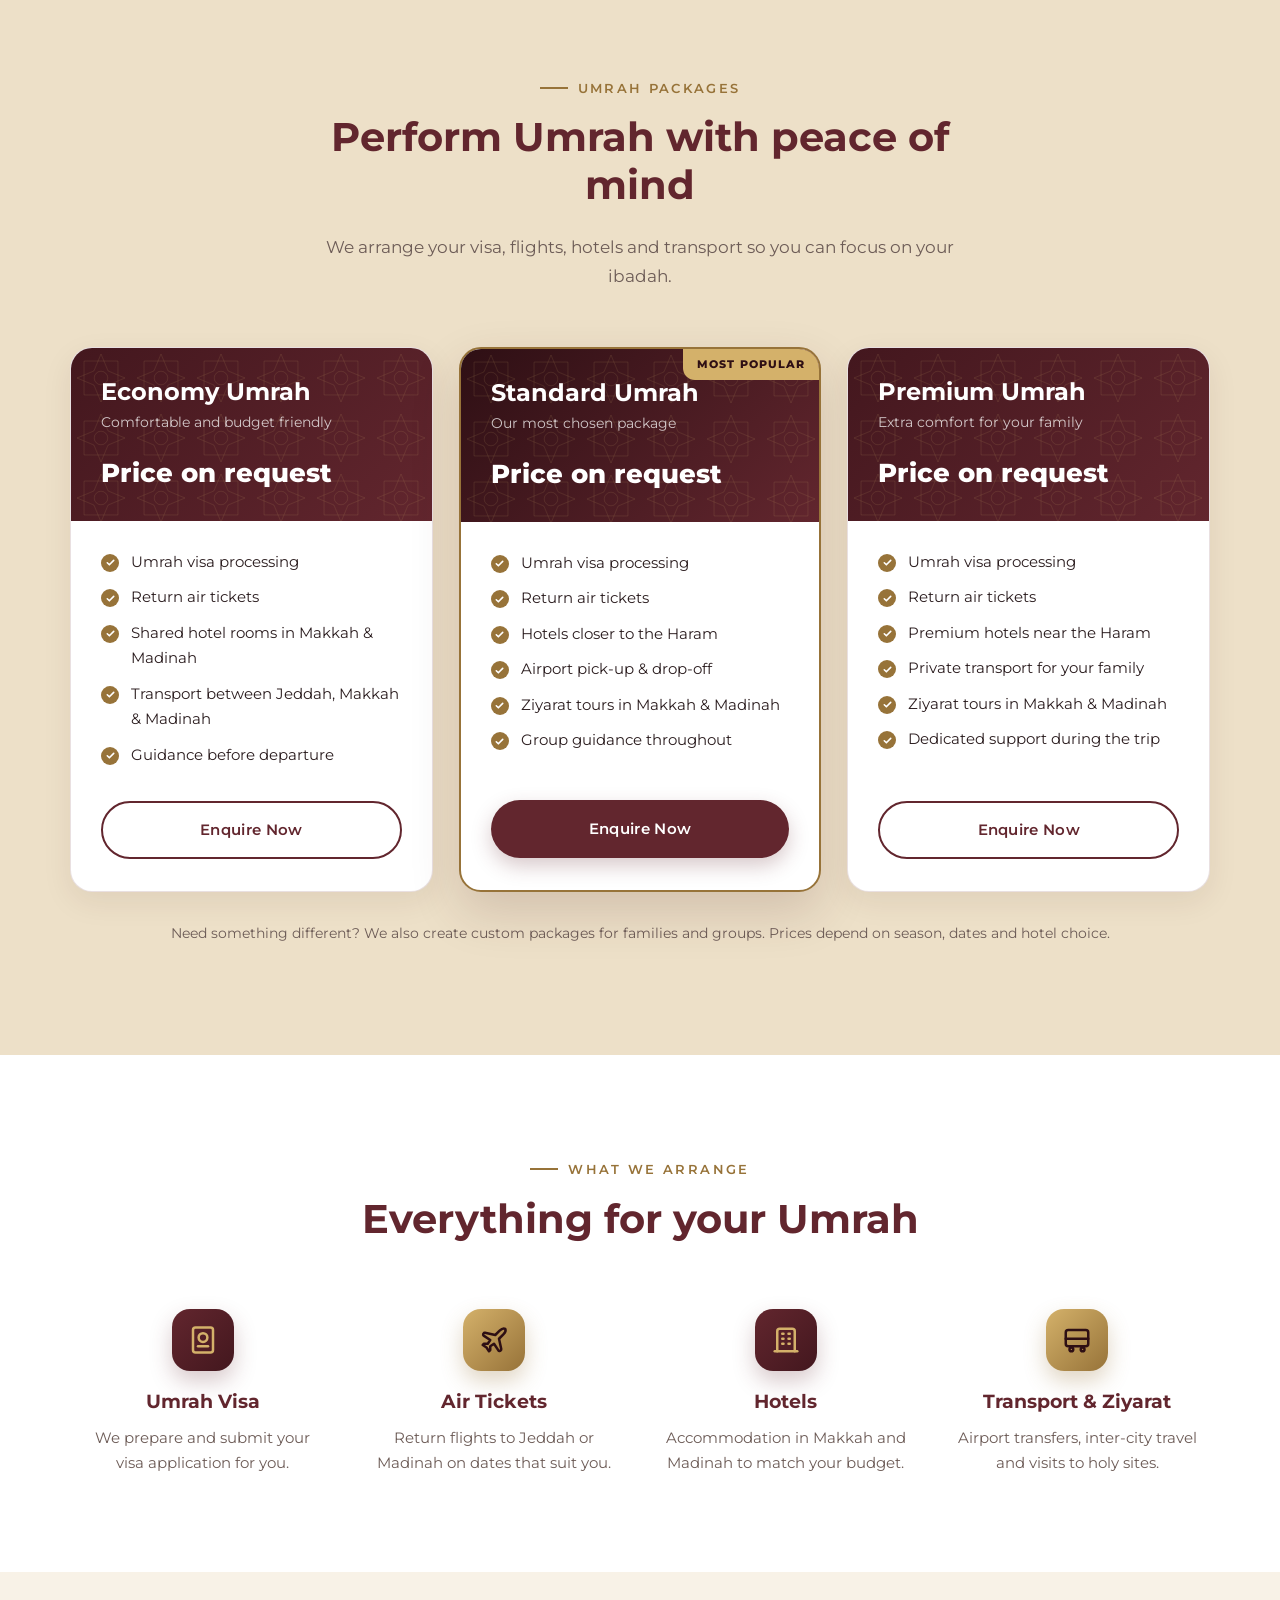
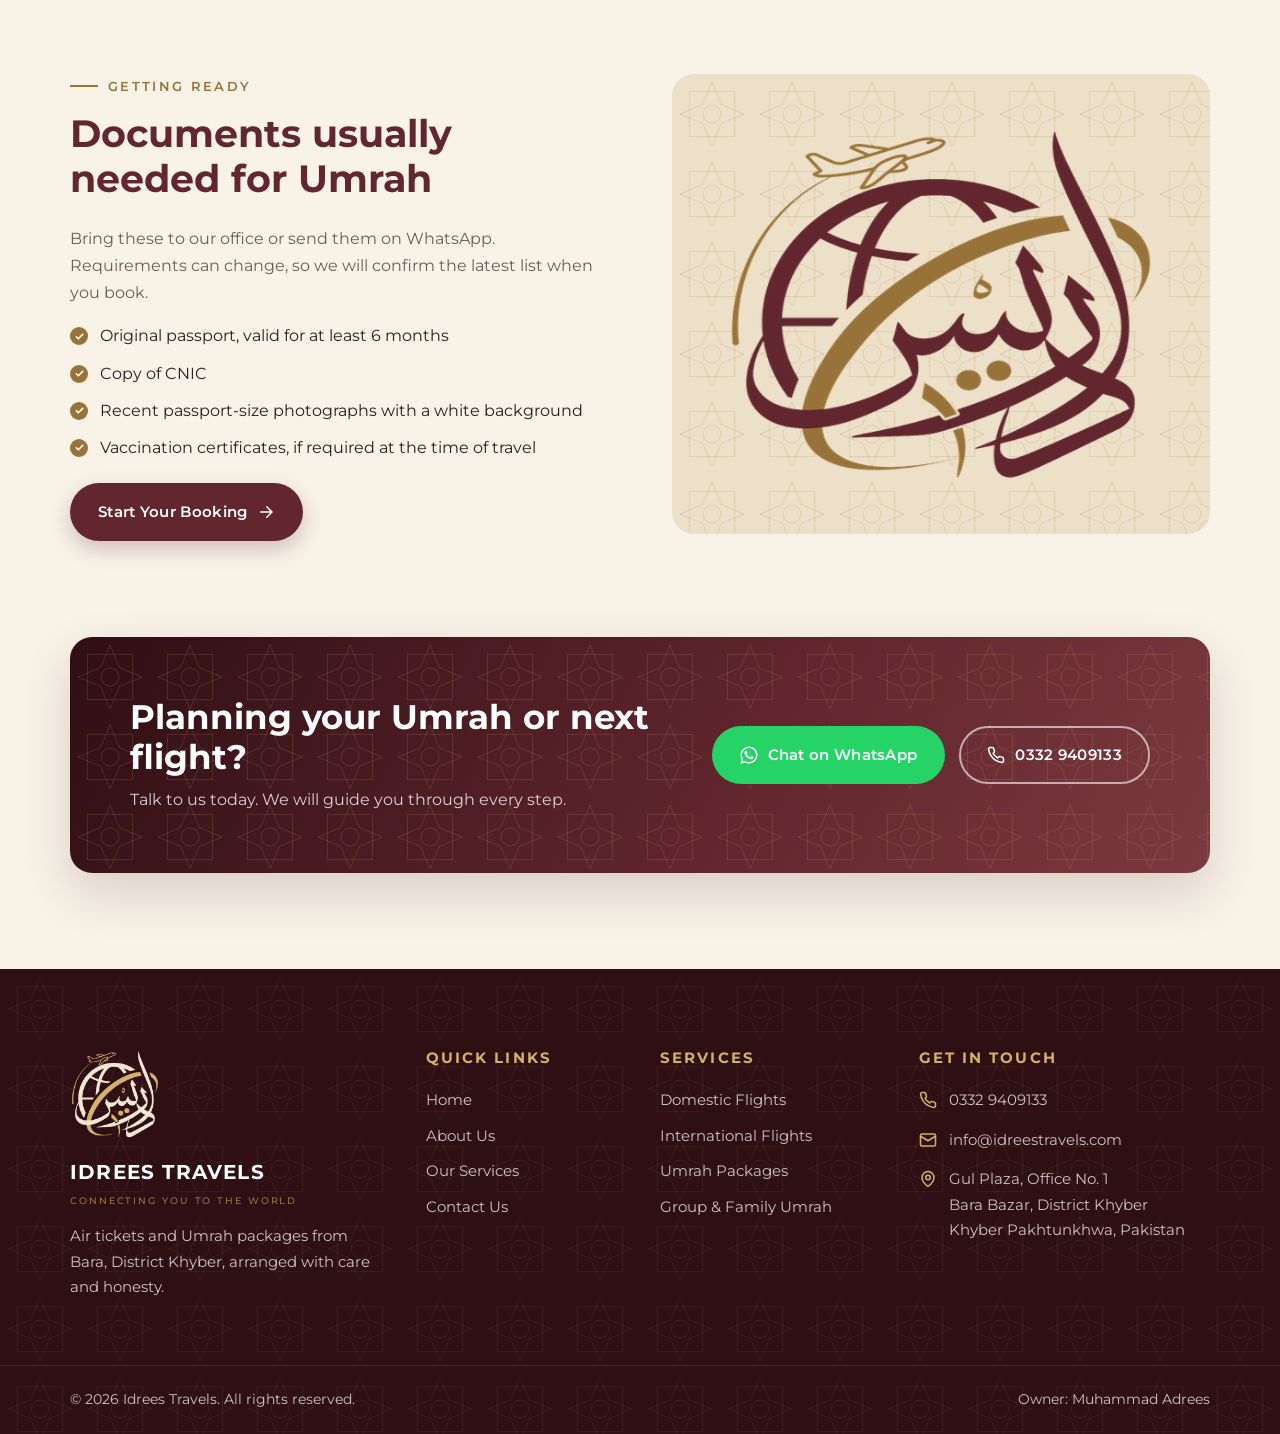
<file: services.html>
<!DOCTYPE html>
<html lang="en">
<head>
  <meta charset="UTF-8">
  <meta name="viewport" content="width=device-width, initial-scale=1.0">
  <title>Our Services | Air Tickets &amp; Umrah Packages | Idrees Travels</title>
  <meta name="description" content="Book domestic and international air tickets and complete Umrah packages with Idrees Travels in Bara Bazar, District Khyber.">
  <meta name="theme-color" content="#62262e">
  <meta property="og:type" content="website">
  <meta property="og:site_name" content="Idrees Travels">
  <meta property="og:title" content="Our Services | Air Tickets &amp; Umrah Packages | Idrees Travels">
  <meta property="og:description" content="Book domestic and international air tickets and complete Umrah packages with Idrees Travels in Bara Bazar, District Khyber.">
  <meta property="og:image" content="assets/img/logo-full.png">
  <link rel="icon" type="image/png" href="assets/img/favicon.png">
  <link rel="apple-touch-icon" href="assets/img/apple-touch-icon.png">
  <link rel="preconnect" href="https://fonts.googleapis.com">
  <link rel="preconnect" href="https://fonts.gstatic.com" crossorigin>
  <link href="https://fonts.googleapis.com/css2?family=Amiri:wght@400;700&display=swap" rel="stylesheet">
  <link rel="stylesheet" href="assets/css/style.css?v=2">
</head>
<body>
  <a class="skip-link" href="#main">Skip to content</a>

  <!-- Top bar -->
  <div class="topbar">
    <div class="container">
      <div class="topbar-links">
        <a href="tel:+923329409133"><svg viewBox="0 0 24 24" fill="none" stroke="currentColor" stroke-width="2" stroke-linecap="round" stroke-linejoin="round" aria-hidden="true"><path d="M22 16.92v3a2 2 0 0 1-2.18 2 19.79 19.79 0 0 1-8.63-3.07 19.5 19.5 0 0 1-6-6 19.79 19.79 0 0 1-3.07-8.67A2 2 0 0 1 4.11 2h3a2 2 0 0 1 2 1.72 12.84 12.84 0 0 0 .7 2.81 2 2 0 0 1-.45 2.11L8.09 9.91a16 16 0 0 0 6 6l1.27-1.27a2 2 0 0 1 2.11-.45 12.84 12.84 0 0 0 2.81.7A2 2 0 0 1 22 16.92z"/></svg>0332 9409133</a>
        <a href="mailto:info@idreestravels.com"><svg viewBox="0 0 24 24" fill="none" stroke="currentColor" stroke-width="2" stroke-linecap="round" stroke-linejoin="round" aria-hidden="true"><rect x="2" y="4" width="20" height="16" rx="2"/><path d="m22 7-10 6L2 7"/></svg>info@idreestravels.com</a>
      </div>
      <span class="topbar-address"><svg viewBox="0 0 24 24" fill="none" stroke="currentColor" stroke-width="2" stroke-linecap="round" stroke-linejoin="round" aria-hidden="true"><path d="M20 10c0 6-8 12-8 12s-8-6-8-12a8 8 0 0 1 16 0z"/><circle cx="12" cy="10" r="3"/></svg>Gul Plaza, Office No. 1, Bara Bazar, District Khyber</span>
    </div>
  </div>

  <!-- Header -->
  <header class="site-header">
    <div class="container">
      <a href="index.html" class="brand" aria-label="Idrees Travels home">
        <img src="assets/img/logo-mark.png" alt="" width="56" height="56">
        <span class="brand-text">
          <span class="brand-name">IDREES TRAVELS</span>
          <span class="brand-tag">CONNECTING YOU TO THE WORLD</span>
        </span>
      </a>

      <nav class="nav" id="site-nav" aria-label="Main navigation">
        <a href="index.html">Home</a>
        <a href="about.html">About Us</a>
        <a href="services.html" class="active" aria-current="page">Our Services</a>
        <a href="contact.html">Contact Us</a>
      </nav>

      <div class="header-cta">
        <a href="tel:+923329409133" class="btn btn-outline btn-call"><svg viewBox="0 0 24 24" fill="none" stroke="currentColor" stroke-width="2" stroke-linecap="round" stroke-linejoin="round" aria-hidden="true"><path d="M22 16.92v3a2 2 0 0 1-2.18 2 19.79 19.79 0 0 1-8.63-3.07 19.5 19.5 0 0 1-6-6 19.79 19.79 0 0 1-3.07-8.67A2 2 0 0 1 4.11 2h3a2 2 0 0 1 2 1.72 12.84 12.84 0 0 0 .7 2.81 2 2 0 0 1-.45 2.11L8.09 9.91a16 16 0 0 0 6 6l1.27-1.27a2 2 0 0 1 2.11-.45 12.84 12.84 0 0 0 2.81.7A2 2 0 0 1 22 16.92z"/></svg>Call Now</a>
        <a href="https://wa.me/923329409133?text=Assalam%20o%20Alaikum%2C%20I%20would%20like%20to%20know%20more%20about%20your%20services." target="_blank" rel="noopener" class="btn btn-whatsapp"><svg viewBox="0 0 24 24" fill="currentColor" aria-hidden="true"><path d="M17.47 14.38c-.3-.15-1.76-.87-2.03-.97-.27-.1-.47-.15-.67.15-.2.3-.77.97-.94 1.17-.17.2-.35.22-.65.07-.3-.15-1.26-.46-2.4-1.48-.89-.79-1.49-1.77-1.66-2.07-.17-.3-.02-.46.13-.61.13-.13.3-.35.45-.52.15-.17.2-.3.3-.5.1-.2.05-.37-.02-.52-.08-.15-.67-1.62-.92-2.22-.24-.58-.49-.5-.67-.51h-.57c-.2 0-.52.07-.8.37-.27.3-1.04 1.02-1.04 2.48s1.07 2.88 1.21 3.08c.15.2 2.1 3.2 5.08 4.49.71.31 1.26.49 1.69.63.71.23 1.36.2 1.87.12.57-.09 1.76-.72 2-1.41.25-.7.25-1.29.17-1.41-.07-.13-.27-.2-.57-.35zM12.05 21.5h-.01a9.43 9.43 0 0 1-4.8-1.32l-.35-.2-3.57.93.95-3.48-.22-.36a9.4 9.4 0 0 1-1.44-5.02c0-5.2 4.24-9.44 9.45-9.44 2.52 0 4.89.99 6.67 2.77a9.37 9.37 0 0 1 2.76 6.68c0 5.21-4.24 9.44-9.44 9.44zm8.03-17.47A11.28 11.28 0 0 0 12.05.7C5.8.7.7 5.79.7 12.05c0 2 .52 3.95 1.52 5.67L.6 23.6l6.02-1.58a11.3 11.3 0 0 0 5.42 1.38h.01c6.25 0 11.35-5.09 11.35-11.35 0-3.03-1.18-5.88-3.32-8.02z"/></svg>WhatsApp</a>
        <button class="nav-toggle" type="button" aria-label="Open menu" aria-controls="site-nav" aria-expanded="false">
          <svg class="icon-open" viewBox="0 0 24 24" fill="none" stroke="currentColor" stroke-width="2" stroke-linecap="round" stroke-linejoin="round" aria-hidden="true"><path d="M3 6h18M3 12h18M3 18h18"/></svg><svg class="icon-close" viewBox="0 0 24 24" fill="none" stroke="currentColor" stroke-width="2" stroke-linecap="round" stroke-linejoin="round" aria-hidden="true"><path d="M18 6 6 18M6 6l12 12"/></svg>
        </button>
      </div>
    </div>
  </header>

    <section class="page-hero">
      <div class="container">
        <div class="breadcrumb"><a href="index.html">Home</a><span>/</span><span>Our Services</span></div>
        <h1>Our Services</h1>
        <p>Air tickets and complete Umrah packages, arranged by one trusted team.</p>
      </div>
    </section>

  <main id="main">
    <!-- Tickets -->
    <section class="section" id="tickets">
      <div class="container">
        <div class="section-head reveal">
          <span class="eyebrow">Air Tickets</span>
          <h2>Flights at the right price</h2>
          <p>Tell us where you need to go. We compare options across airlines and book the one that fits your dates and budget.</p>
        </div>
        <div class="grid grid-3">
          <article class="card reveal">
            <span class="icon-badge"><svg viewBox="0 0 24 24" fill="none" stroke="currentColor" stroke-width="2" stroke-linecap="round" stroke-linejoin="round" aria-hidden="true"><path d="M17.8 19.2 16 11l3.5-3.5C21 6 21.5 4 21 3c-1-.5-3 0-4.5 1.5L13 8 4.8 6.2c-.5-.1-.9.1-1.1.5l-.3.5c-.2.5-.1 1 .3 1.3L9 12l-2 3H4l-1 1 3 2 2 3 1-1v-3l3-2 3.5 5.3c.3.4.8.5 1.3.3l.5-.2c.4-.3.6-.7.5-1.2z"/></svg></span>
            <h3>Domestic Flights</h3>
            <p>Flights between cities within Pakistan, for business, family visits or travel.</p>
          </article>
          <article class="card reveal">
            <span class="icon-badge gold"><svg viewBox="0 0 24 24" fill="none" stroke="currentColor" stroke-width="2" stroke-linecap="round" stroke-linejoin="round" aria-hidden="true"><circle cx="12" cy="12" r="10"/><path d="M2 12h20"/><path d="M12 2a15.3 15.3 0 0 1 4 10 15.3 15.3 0 0 1-4 10 15.3 15.3 0 0 1-4-10 15.3 15.3 0 0 1 4-10z"/></svg></span>
            <h3>International Flights</h3>
            <p>Tickets to Saudi Arabia, the Gulf countries and destinations around the world.</p>
          </article>
          <article class="card reveal">
            <span class="icon-badge"><svg viewBox="0 0 24 24" fill="none" stroke="currentColor" stroke-width="2" stroke-linecap="round" stroke-linejoin="round" aria-hidden="true"><path d="M17 21v-2a4 4 0 0 0-4-4H5a4 4 0 0 0-4 4v2"/><circle cx="9" cy="7" r="4"/><path d="M23 21v-2a4 4 0 0 0-3-3.87"/><path d="M16 3.13a4 4 0 0 1 0 7.75"/></svg></span>
            <h3>Group Bookings</h3>
            <p>Travelling as a family or group? We arrange seats together and handle the details.</p>
          </article>
          <article class="card reveal">
            <span class="icon-badge gold"><svg viewBox="0 0 24 24" fill="none" stroke="currentColor" stroke-width="2" stroke-linecap="round" stroke-linejoin="round" aria-hidden="true"><path d="M5 12h14"/><path d="m13 5 7 7-7 7"/></svg></span>
            <h3>One-way &amp; Return</h3>
            <p>One-way, return and multi-city tickets, planned around your schedule.</p>
          </article>
          <article class="card reveal">
            <span class="icon-badge"><svg viewBox="0 0 24 24" fill="none" stroke="currentColor" stroke-width="2" stroke-linecap="round" stroke-linejoin="round" aria-hidden="true"><path d="M21 12a9 9 0 1 1-3-6.7L21 8"/><path d="M21 3v5h-5"/></svg></span>
            <h3>Changes &amp; Re-issue</h3>
            <p>Need to change your travel date? We help with date changes and ticket re-issues.</p>
          </article>
          <article class="card reveal">
            <span class="icon-badge gold"><svg viewBox="0 0 24 24" fill="none" stroke="currentColor" stroke-width="2" stroke-linecap="round" stroke-linejoin="round" aria-hidden="true"><path d="M20.59 13.41 13.42 20.58a2 2 0 0 1-2.83 0L2 12V2h10l8.59 8.59a2 2 0 0 1 0 2.82z"/><circle cx="7" cy="7" r="1.5"/></svg></span>
            <h3>Competitive Fares</h3>
            <p>We check fares across airlines and explain the options so you get good value.</p>
          </article>
        </div>
        <div class="hero-actions reveal" style="justify-content:center;margin-top:40px">
          <a href="https://wa.me/923329409133?text=Assalam%20o%20Alaikum%2C%20I%20would%20like%20to%20book%20an%20air%20ticket.%20From%3A%20...%20To%3A%20...%20Date%3A%20..." target="_blank" rel="noopener" class="btn btn-whatsapp"><svg viewBox="0 0 24 24" fill="currentColor" aria-hidden="true"><path d="M17.47 14.38c-.3-.15-1.76-.87-2.03-.97-.27-.1-.47-.15-.67.15-.2.3-.77.97-.94 1.17-.17.2-.35.22-.65.07-.3-.15-1.26-.46-2.4-1.48-.89-.79-1.49-1.77-1.66-2.07-.17-.3-.02-.46.13-.61.13-.13.3-.35.45-.52.15-.17.2-.3.3-.5.1-.2.05-.37-.02-.52-.08-.15-.67-1.62-.92-2.22-.24-.58-.49-.5-.67-.51h-.57c-.2 0-.52.07-.8.37-.27.3-1.04 1.02-1.04 2.48s1.07 2.88 1.21 3.08c.15.2 2.1 3.2 5.08 4.49.71.31 1.26.49 1.69.63.71.23 1.36.2 1.87.12.57-.09 1.76-.72 2-1.41.25-.7.25-1.29.17-1.41-.07-.13-.27-.2-.57-.35zM12.05 21.5h-.01a9.43 9.43 0 0 1-4.8-1.32l-.35-.2-3.57.93.95-3.48-.22-.36a9.4 9.4 0 0 1-1.44-5.02c0-5.2 4.24-9.44 9.45-9.44 2.52 0 4.89.99 6.67 2.77a9.37 9.37 0 0 1 2.76 6.68c0 5.21-4.24 9.44-9.44 9.44zm8.03-17.47A11.28 11.28 0 0 0 12.05.7C5.8.7.7 5.79.7 12.05c0 2 .52 3.95 1.52 5.67L.6 23.6l6.02-1.58a11.3 11.3 0 0 0 5.42 1.38h.01c6.25 0 11.35-5.09 11.35-11.35 0-3.03-1.18-5.88-3.32-8.02z"/></svg>Get a Ticket Quote</a>
          <a href="contact.html?service=Air%20Ticket" class="btn btn-outline">Send an Enquiry</a>
        </div>
      </div>
    </section>

    <!-- Umrah -->
    <section class="section section-alt" id="umrah">
      <div class="container">
        <div class="section-head reveal">
          <span class="eyebrow">Umrah Packages</span>
          <h2>Perform Umrah with peace of mind</h2>
          <p>We arrange your visa, flights, hotels and transport so you can focus on your ibadah.</p>
        </div>
        <div class="grid grid-3">
          <article class="package reveal">
            
            <div class="package-head">
              <h3>Economy Umrah</h3>
              <p>Comfortable and budget friendly</p>
              <div class="package-price"><strong>Price on request</strong></div>
            </div>
            <div class="package-body">
              <ul class="check-list">
              <li>Umrah visa processing</li>
              <li>Return air tickets</li>
              <li>Shared hotel rooms in Makkah &amp; Madinah</li>
              <li>Transport between Jeddah, Makkah &amp; Madinah</li>
              <li>Guidance before departure</li>
              </ul>
              <a href="contact.html?service=Economy%20Umrah" class="btn btn-outline btn-block">Enquire Now</a>
            </div>
          </article>
          <article class="package featured reveal">
            <span class="ribbon">Most Popular</span>
            <div class="package-head">
              <h3>Standard Umrah</h3>
              <p>Our most chosen package</p>
              <div class="package-price"><strong>Price on request</strong></div>
            </div>
            <div class="package-body">
              <ul class="check-list">
              <li>Umrah visa processing</li>
              <li>Return air tickets</li>
              <li>Hotels closer to the Haram</li>
              <li>Airport pick-up &amp; drop-off</li>
              <li>Ziyarat tours in Makkah &amp; Madinah</li>
              <li>Group guidance throughout</li>
              </ul>
              <a href="contact.html?service=Standard%20Umrah" class="btn btn-primary btn-block">Enquire Now</a>
            </div>
          </article>
          <article class="package reveal">
            
            <div class="package-head">
              <h3>Premium Umrah</h3>
              <p>Extra comfort for your family</p>
              <div class="package-price"><strong>Price on request</strong></div>
            </div>
            <div class="package-body">
              <ul class="check-list">
              <li>Umrah visa processing</li>
              <li>Return air tickets</li>
              <li>Premium hotels near the Haram</li>
              <li>Private transport for your family</li>
              <li>Ziyarat tours in Makkah &amp; Madinah</li>
              <li>Dedicated support during the trip</li>
              </ul>
              <a href="contact.html?service=Premium%20Umrah" class="btn btn-outline btn-block">Enquire Now</a>
            </div>
          </article>
        </div>
        <p class="note">Need something different? We also create custom packages for families and groups. Prices depend on season, dates and hotel choice.</p>
      </div>
    </section>

    <!-- Included -->
    <section class="section section-white">
      <div class="container">
        <div class="section-head reveal">
          <span class="eyebrow">What We Arrange</span>
          <h2>Everything for your Umrah</h2>
        </div>
        <div class="grid grid-4">
          <div class="feature reveal">
            <span class="icon-badge"><svg viewBox="0 0 24 24" fill="none" stroke="currentColor" stroke-width="2" stroke-linecap="round" stroke-linejoin="round" aria-hidden="true"><rect x="4" y="2" width="16" height="20" rx="2"/><circle cx="12" cy="10" r="3.5"/><path d="M8 17h8"/></svg></span>
            <h3>Umrah Visa</h3>
            <p>We prepare and submit your visa application for you.</p>
          </div>
          <div class="feature reveal">
            <span class="icon-badge gold"><svg viewBox="0 0 24 24" fill="none" stroke="currentColor" stroke-width="2" stroke-linecap="round" stroke-linejoin="round" aria-hidden="true"><path d="M17.8 19.2 16 11l3.5-3.5C21 6 21.5 4 21 3c-1-.5-3 0-4.5 1.5L13 8 4.8 6.2c-.5-.1-.9.1-1.1.5l-.3.5c-.2.5-.1 1 .3 1.3L9 12l-2 3H4l-1 1 3 2 2 3 1-1v-3l3-2 3.5 5.3c.3.4.8.5 1.3.3l.5-.2c.4-.3.6-.7.5-1.2z"/></svg></span>
            <h3>Air Tickets</h3>
            <p>Return flights to Jeddah or Madinah on dates that suit you.</p>
          </div>
          <div class="feature reveal">
            <span class="icon-badge"><svg viewBox="0 0 24 24" fill="none" stroke="currentColor" stroke-width="2" stroke-linecap="round" stroke-linejoin="round" aria-hidden="true"><path d="M3 21h18"/><path d="M5 21V5a2 2 0 0 1 2-2h10a2 2 0 0 1 2 2v16"/><path d="M9 7h1M14 7h1M9 11h1M14 11h1M9 15h1M14 15h1"/></svg></span>
            <h3>Hotels</h3>
            <p>Accommodation in Makkah and Madinah to match your budget.</p>
          </div>
          <div class="feature reveal">
            <span class="icon-badge gold"><svg viewBox="0 0 24 24" fill="none" stroke="currentColor" stroke-width="2" stroke-linecap="round" stroke-linejoin="round" aria-hidden="true"><rect x="3" y="4" width="18" height="13" rx="2"/><path d="M3 11h18"/><circle cx="7.5" cy="19.5" r="1.5"/><circle cx="16.5" cy="19.5" r="1.5"/></svg></span>
            <h3>Transport &amp; Ziyarat</h3>
            <p>Airport transfers, inter-city travel and visits to holy sites.</p>
          </div>
        </div>
      </div>
    </section>

    <!-- Documents -->
    <section class="section">
      <div class="container split">
        <div class="reveal">
          <span class="eyebrow">Getting Ready</span>
          <h2>Documents usually needed for Umrah</h2>
          <p>Bring these to our office or send them on WhatsApp. Requirements can change, so we will confirm the latest list when you book.</p>
          <ul class="check-list">
            <li>Original passport, valid for at least 6 months</li>
            <li>Copy of CNIC</li>
            <li>Recent passport-size photographs with a white background</li>
            <li>Vaccination certificates, if required at the time of travel</li>
          </ul>
          <a href="contact.html?service=Umrah%20Package" class="btn btn-primary" style="margin-top:12px">Start Your Booking<svg viewBox="0 0 24 24" fill="none" stroke="currentColor" stroke-width="2" stroke-linecap="round" stroke-linejoin="round" aria-hidden="true"><path d="M5 12h14"/><path d="m13 5 7 7-7 7"/></svg></a>
        </div>
        <div class="split-visual reveal">
          <img src="assets/img/logo-mark.png" alt="" width="360" height="360">
        </div>
      </div>
    </section>

    <section class="section cta-section">
      <div class="container">
        <div class="cta-band reveal">
          <div>
            <h2>Planning your Umrah or next flight?</h2>
            <p>Talk to us today. We will guide you through every step.</p>
          </div>
          <div class="hero-actions">
            <a href="https://wa.me/923329409133?text=Assalam%20o%20Alaikum%2C%20I%20would%20like%20to%20make%20a%20booking." target="_blank" rel="noopener" class="btn btn-whatsapp"><svg viewBox="0 0 24 24" fill="currentColor" aria-hidden="true"><path d="M17.47 14.38c-.3-.15-1.76-.87-2.03-.97-.27-.1-.47-.15-.67.15-.2.3-.77.97-.94 1.17-.17.2-.35.22-.65.07-.3-.15-1.26-.46-2.4-1.48-.89-.79-1.49-1.77-1.66-2.07-.17-.3-.02-.46.13-.61.13-.13.3-.35.45-.52.15-.17.2-.3.3-.5.1-.2.05-.37-.02-.52-.08-.15-.67-1.62-.92-2.22-.24-.58-.49-.5-.67-.51h-.57c-.2 0-.52.07-.8.37-.27.3-1.04 1.02-1.04 2.48s1.07 2.88 1.21 3.08c.15.2 2.1 3.2 5.08 4.49.71.31 1.26.49 1.69.63.71.23 1.36.2 1.87.12.57-.09 1.76-.72 2-1.41.25-.7.25-1.29.17-1.41-.07-.13-.27-.2-.57-.35zM12.05 21.5h-.01a9.43 9.43 0 0 1-4.8-1.32l-.35-.2-3.57.93.95-3.48-.22-.36a9.4 9.4 0 0 1-1.44-5.02c0-5.2 4.24-9.44 9.45-9.44 2.52 0 4.89.99 6.67 2.77a9.37 9.37 0 0 1 2.76 6.68c0 5.21-4.24 9.44-9.44 9.44zm8.03-17.47A11.28 11.28 0 0 0 12.05.7C5.8.7.7 5.79.7 12.05c0 2 .52 3.95 1.52 5.67L.6 23.6l6.02-1.58a11.3 11.3 0 0 0 5.42 1.38h.01c6.25 0 11.35-5.09 11.35-11.35 0-3.03-1.18-5.88-3.32-8.02z"/></svg>Chat on WhatsApp</a>
            <a href="tel:+923329409133" class="btn btn-outline-light"><svg viewBox="0 0 24 24" fill="none" stroke="currentColor" stroke-width="2" stroke-linecap="round" stroke-linejoin="round" aria-hidden="true"><path d="M22 16.92v3a2 2 0 0 1-2.18 2 19.79 19.79 0 0 1-8.63-3.07 19.5 19.5 0 0 1-6-6 19.79 19.79 0 0 1-3.07-8.67A2 2 0 0 1 4.11 2h3a2 2 0 0 1 2 1.72 12.84 12.84 0 0 0 .7 2.81 2 2 0 0 1-.45 2.11L8.09 9.91a16 16 0 0 0 6 6l1.27-1.27a2 2 0 0 1 2.11-.45 12.84 12.84 0 0 0 2.81.7A2 2 0 0 1 22 16.92z"/></svg>0332 9409133</a>
          </div>
        </div>
      </div>
    </section>
  </main>

  <footer class="site-footer">
    <div class="container footer-grid">
      <div class="footer-brand">
        <img src="assets/img/logo-mark-light.png" alt="Idrees Travels logo" width="90" height="90">
        <div class="brand-name">IDREES TRAVELS</div>
        <div class="brand-tag">CONNECTING YOU TO THE WORLD</div>
        <p>Air tickets and Umrah packages from Bara, District Khyber, arranged with care and honesty.</p>
      </div>
      <div>
        <h4>Quick Links</h4>
        <ul class="footer-links">
          <li><a href="index.html">Home</a></li>
          <li><a href="about.html">About Us</a></li>
          <li><a href="services.html">Our Services</a></li>
          <li><a href="contact.html">Contact Us</a></li>
        </ul>
      </div>
      <div>
        <h4>Services</h4>
        <ul class="footer-links">
          <li><a href="services.html#tickets">Domestic Flights</a></li>
          <li><a href="services.html#tickets">International Flights</a></li>
          <li><a href="services.html#umrah">Umrah Packages</a></li>
          <li><a href="services.html#umrah">Group &amp; Family Umrah</a></li>
        </ul>
      </div>
      <div>
        <h4>Get in Touch</h4>
        <ul class="footer-contact">
          <li><svg viewBox="0 0 24 24" fill="none" stroke="currentColor" stroke-width="2" stroke-linecap="round" stroke-linejoin="round" aria-hidden="true"><path d="M22 16.92v3a2 2 0 0 1-2.18 2 19.79 19.79 0 0 1-8.63-3.07 19.5 19.5 0 0 1-6-6 19.79 19.79 0 0 1-3.07-8.67A2 2 0 0 1 4.11 2h3a2 2 0 0 1 2 1.72 12.84 12.84 0 0 0 .7 2.81 2 2 0 0 1-.45 2.11L8.09 9.91a16 16 0 0 0 6 6l1.27-1.27a2 2 0 0 1 2.11-.45 12.84 12.84 0 0 0 2.81.7A2 2 0 0 1 22 16.92z"/></svg><a href="tel:+923329409133">0332 9409133</a></li>
          <li><svg viewBox="0 0 24 24" fill="none" stroke="currentColor" stroke-width="2" stroke-linecap="round" stroke-linejoin="round" aria-hidden="true"><rect x="2" y="4" width="20" height="16" rx="2"/><path d="m22 7-10 6L2 7"/></svg><a href="mailto:info@idreestravels.com">info@idreestravels.com</a></li>
          <li><svg viewBox="0 0 24 24" fill="none" stroke="currentColor" stroke-width="2" stroke-linecap="round" stroke-linejoin="round" aria-hidden="true"><path d="M20 10c0 6-8 12-8 12s-8-6-8-12a8 8 0 0 1 16 0z"/><circle cx="12" cy="10" r="3"/></svg><span>Gul Plaza, Office No. 1<br>Bara Bazar, District Khyber<br>Khyber Pakhtunkhwa, Pakistan</span></li>
        </ul>
      </div>
    </div>
    <div class="footer-bottom">
      <div class="container">
        <span>&copy; <span data-year>2026</span> Idrees Travels. All rights reserved.</span>
        <span>Owner: Muhammad Adrees</span>
      </div>
    </div>
  </footer>

  <a class="wa-float" href="https://wa.me/923329409133?text=Assalam%20o%20Alaikum%20Idrees%20Travels%2C%20I%20have%20a%20question." target="_blank" rel="noopener" aria-label="Chat with us on WhatsApp"><svg viewBox="0 0 24 24" fill="currentColor" aria-hidden="true"><path d="M17.47 14.38c-.3-.15-1.76-.87-2.03-.97-.27-.1-.47-.15-.67.15-.2.3-.77.97-.94 1.17-.17.2-.35.22-.65.07-.3-.15-1.26-.46-2.4-1.48-.89-.79-1.49-1.77-1.66-2.07-.17-.3-.02-.46.13-.61.13-.13.3-.35.45-.52.15-.17.2-.3.3-.5.1-.2.05-.37-.02-.52-.08-.15-.67-1.62-.92-2.22-.24-.58-.49-.5-.67-.51h-.57c-.2 0-.52.07-.8.37-.27.3-1.04 1.02-1.04 2.48s1.07 2.88 1.21 3.08c.15.2 2.1 3.2 5.08 4.49.71.31 1.26.49 1.69.63.71.23 1.36.2 1.87.12.57-.09 1.76-.72 2-1.41.25-.7.25-1.29.17-1.41-.07-.13-.27-.2-.57-.35zM12.05 21.5h-.01a9.43 9.43 0 0 1-4.8-1.32l-.35-.2-3.57.93.95-3.48-.22-.36a9.4 9.4 0 0 1-1.44-5.02c0-5.2 4.24-9.44 9.45-9.44 2.52 0 4.89.99 6.67 2.77a9.37 9.37 0 0 1 2.76 6.68c0 5.21-4.24 9.44-9.44 9.44zm8.03-17.47A11.28 11.28 0 0 0 12.05.7C5.8.7.7 5.79.7 12.05c0 2 .52 3.95 1.52 5.67L.6 23.6l6.02-1.58a11.3 11.3 0 0 0 5.42 1.38h.01c6.25 0 11.35-5.09 11.35-11.35 0-3.03-1.18-5.88-3.32-8.02z"/></svg></a>

  <script src="assets/js/main.js?v=2"></script>
</body>
</html>
</file>
<file: assets/css/style.css>
/* =========================================================
   Idrees Travels — main stylesheet
   Brand colours are taken from the logo.
   ========================================================= */

@font-face {
  font-family: "Montserrat";
  src: url("../fonts/Montserrat.ttf") format("truetype");
  font-weight: 100 900;
  font-display: swap;
}

:root {
  --maroon: #62262e;
  --maroon-dark: #43171e;
  --maroon-deep: #2e0f14;
  --gold: #977339;
  --gold-light: #d4b16a;
  --cream: #ede0c8;
  --cream-light: #f8f2e7;
  --white: #ffffff;
  --ink: #2b1d1f;
  --muted: #6d5c57;
  --line: rgba(98, 38, 46, 0.14);

  --radius: 14px;
  --radius-lg: 22px;
  --shadow: 0 10px 30px rgba(67, 23, 30, 0.08);
  --shadow-lg: 0 20px 50px rgba(67, 23, 30, 0.16);
  --container: 1180px;
  --header-h: 78px;

  --pattern: url("data:image/svg+xml,%3Csvg xmlns='http://www.w3.org/2000/svg' width='80' height='80' viewBox='0 0 80 80'%3E%3Cg fill='none' stroke='%23d4b16a' stroke-opacity='0.16' stroke-width='1'%3E%3Cpath d='M40 8l9.4 22.6L72 40l-22.6 9.4L40 72l-9.4-22.6L8 40l22.6-9.4z'/%3E%3Cpath d='M17.4 17.4h45.2v45.2H17.4z'/%3E%3Ccircle cx='40' cy='40' r='9'/%3E%3C/g%3E%3C/svg%3E");
}

*,
*::before,
*::after {
  box-sizing: border-box;
}

html {
  scroll-behavior: smooth;
  scroll-padding-top: calc(var(--header-h) + 12px);
}

body {
  margin: 0;
  font-family: "Montserrat", system-ui, -apple-system, "Segoe UI", sans-serif;
  font-size: 16px;
  line-height: 1.7;
  color: var(--ink);
  background: var(--cream-light);
  -webkit-font-smoothing: antialiased;
}

img {
  max-width: 100%;
  display: block;
}

a {
  color: inherit;
  text-decoration: none;
}

h1,
h2,
h3,
h4 {
  margin: 0 0 0.6em;
  line-height: 1.2;
  color: var(--maroon);
  font-weight: 700;
}

p {
  margin: 0 0 1em;
}

ul {
  margin: 0;
  padding: 0;
  list-style: none;
}

.container {
  width: 100%;
  max-width: var(--container);
  margin: 0 auto;
  padding: 0 20px;
}

.arabic {
  font-family: "Amiri", serif;
  font-weight: 400;
  direction: rtl;
}

.skip-link {
  position: absolute;
  left: -999px;
  top: 8px;
  background: var(--maroon);
  color: var(--white);
  padding: 8px 14px;
  border-radius: 8px;
  z-index: 1000;
}

.skip-link:focus {
  left: 8px;
}

:focus-visible {
  outline: 3px solid var(--gold-light);
  outline-offset: 3px;
}

/* ---------- Buttons ---------- */
.btn {
  display: inline-flex;
  align-items: center;
  justify-content: center;
  gap: 10px;
  padding: 14px 26px;
  border-radius: 999px;
  border: 2px solid transparent;
  font: inherit;
  font-weight: 600;
  font-size: 15px;
  letter-spacing: 0.02em;
  cursor: pointer;
  transition: transform 0.2s ease, background 0.2s ease, color 0.2s ease,
    box-shadow 0.2s ease, border-color 0.2s ease;
}

.btn svg {
  width: 18px;
  height: 18px;
  flex-shrink: 0;
}

.btn:hover {
  transform: translateY(-2px);
}

.btn-primary {
  background: var(--maroon);
  color: var(--white);
  box-shadow: 0 8px 20px rgba(98, 38, 46, 0.25);
}

.btn-primary:hover {
  background: var(--maroon-dark);
}

.btn-gold {
  background: var(--gold-light);
  color: var(--maroon-deep);
  box-shadow: 0 8px 20px rgba(212, 177, 106, 0.3);
}

.btn-gold:hover {
  background: #e2c283;
}

.btn-outline {
  border-color: var(--maroon);
  color: var(--maroon);
  background: transparent;
}

.btn-outline:hover {
  background: var(--maroon);
  color: var(--white);
}

.btn-outline-light {
  border-color: rgba(255, 255, 255, 0.6);
  color: var(--white);
}

.btn-outline-light:hover {
  background: var(--white);
  color: var(--maroon);
}

.btn-whatsapp {
  background: #25d366;
  color: #fff;
}

.btn-whatsapp:hover {
  background: #1ebe5b;
}

.btn-block {
  width: 100%;
}

/* ---------- Top bar ---------- */
.topbar {
  background: var(--maroon-deep);
  color: rgba(255, 255, 255, 0.82);
  font-size: 13px;
}

.topbar .container {
  display: flex;
  justify-content: space-between;
  align-items: center;
  gap: 16px;
  min-height: 40px;
}

.topbar-links {
  display: flex;
  gap: 22px;
  flex-wrap: wrap;
}

.topbar a,
.topbar span {
  display: inline-flex;
  align-items: center;
  gap: 7px;
}

.topbar a:hover {
  color: var(--gold-light);
}

.topbar svg {
  width: 14px;
  height: 14px;
  color: var(--gold-light);
}

/* ---------- Header ---------- */
.site-header {
  position: sticky;
  top: 0;
  z-index: 100;
  background: rgba(248, 242, 231, 0.94);
  backdrop-filter: blur(10px);
  -webkit-backdrop-filter: blur(10px);
  border-bottom: 1px solid var(--line);
  transition: box-shadow 0.25s ease;
}

.site-header.scrolled {
  box-shadow: 0 6px 24px rgba(67, 23, 30, 0.08);
}

.site-header .container {
  display: flex;
  align-items: center;
  justify-content: space-between;
  height: var(--header-h);
  gap: 20px;
}

.brand {
  display: flex;
  align-items: center;
  gap: 12px;
}

.brand img {
  width: 56px;
  height: 56px;
}

.brand-text {
  display: flex;
  flex-direction: column;
  line-height: 1.1;
}

.brand-name {
  font-size: 20px;
  font-weight: 700;
  letter-spacing: 0.06em;
  color: var(--maroon);
}

.brand-tag {
  font-size: 9.5px;
  letter-spacing: 0.2em;
  color: var(--gold);
  font-weight: 500;
  margin-top: 4px;
}

.nav {
  display: flex;
  align-items: center;
  gap: 6px;
}

.nav a {
  position: relative;
  padding: 10px 16px;
  font-weight: 600;
  font-size: 15px;
  color: var(--ink);
  border-radius: 999px;
  transition: color 0.2s ease, background 0.2s ease;
}

.nav a:hover {
  color: var(--maroon);
  background: rgba(98, 38, 46, 0.06);
}

.nav a.active {
  color: var(--maroon);
}

.nav a.active::after {
  content: "";
  position: absolute;
  left: 50%;
  bottom: 4px;
  width: 18px;
  height: 2px;
  margin-left: -9px;
  background: var(--gold);
  border-radius: 2px;
}

.header-cta {
  display: flex;
  align-items: center;
  gap: 10px;
}

.header-cta .btn {
  padding: 11px 20px;
  font-size: 14px;
}

.nav-toggle {
  display: none;
  width: 44px;
  height: 44px;
  border: 0;
  border-radius: 10px;
  background: var(--maroon);
  color: var(--white);
  cursor: pointer;
  align-items: center;
  justify-content: center;
}

.nav-toggle svg {
  width: 22px;
  height: 22px;
}

.nav-toggle .icon-close {
  display: none;
}

.nav-open .nav-toggle .icon-open {
  display: none;
}

.nav-open .nav-toggle .icon-close {
  display: block;
}

/* ---------- Hero ---------- */
.hero {
  position: relative;
  overflow: hidden;
  background: radial-gradient(
      circle at 80% 30%,
      rgba(151, 115, 57, 0.28),
      transparent 55%
    ),
    linear-gradient(135deg, var(--maroon-deep) 0%, var(--maroon) 100%);
  color: var(--white);
}

.hero::before {
  content: "";
  position: absolute;
  inset: 0;
  background-image: var(--pattern);
  background-size: 80px;
  opacity: 0.9;
}

.hero .container {
  position: relative;
  display: grid;
  grid-template-columns: 1.15fr 0.85fr;
  gap: 40px;
  align-items: center;
  padding-top: 90px;
  padding-bottom: 110px;
}

.eyebrow {
  display: inline-flex;
  align-items: center;
  gap: 10px;
  font-size: 13px;
  font-weight: 600;
  letter-spacing: 0.18em;
  text-transform: uppercase;
  color: var(--gold);
  margin-bottom: 14px;
}

.eyebrow::before {
  content: "";
  width: 28px;
  height: 2px;
  background: currentColor;
}

.hero .eyebrow {
  color: var(--gold-light);
}

.hero h1 {
  font-size: clamp(34px, 5vw, 58px);
  color: var(--white);
  font-weight: 800;
  letter-spacing: -0.01em;
  margin-bottom: 20px;
}

.hero h1 span {
  color: var(--gold-light);
}

.hero-lead {
  font-size: 18px;
  color: rgba(255, 255, 255, 0.82);
  max-width: 560px;
  margin-bottom: 32px;
}

.hero-actions {
  display: flex;
  flex-wrap: wrap;
  gap: 14px;
}

.hero-points {
  display: flex;
  flex-wrap: wrap;
  gap: 12px 26px;
  margin-top: 36px;
  font-size: 14px;
  color: rgba(255, 255, 255, 0.85);
}

.hero-points li {
  display: flex;
  align-items: center;
  gap: 8px;
}

.hero-points svg {
  width: 18px;
  height: 18px;
  color: var(--gold-light);
}

.hero-visual {
  position: relative;
  display: grid;
  place-items: center;
}

.hero-visual::before {
  content: "";
  position: absolute;
  width: 88%;
  aspect-ratio: 1;
  border-radius: 50%;
  border: 1px solid rgba(212, 177, 106, 0.35);
  box-shadow: 0 0 0 26px rgba(212, 177, 106, 0.05),
    0 0 0 54px rgba(212, 177, 106, 0.04);
}

.hero-visual img {
  position: relative;
  width: min(100%, 420px);
  filter: drop-shadow(0 20px 40px rgba(0, 0, 0, 0.35));
  animation: float 6s ease-in-out infinite;
}

.hero-arabic {
  position: relative;
  margin-top: 10px;
  font-size: 26px;
  color: var(--gold-light);
  text-align: center;
}

@keyframes float {
  0%,
  100% {
    transform: translateY(0);
  }
  50% {
    transform: translateY(-12px);
  }
}

.hero-wave {
  position: absolute;
  left: 0;
  right: 0;
  bottom: -1px;
  height: 60px;
  width: 100%;
  color: var(--cream-light);
}

/* ---------- Page hero (inner pages) ---------- */
.page-hero {
  position: relative;
  overflow: hidden;
  background: linear-gradient(135deg, var(--maroon-deep), var(--maroon));
  color: var(--white);
  text-align: center;
}

.page-hero::before {
  content: "";
  position: absolute;
  inset: 0;
  background-image: var(--pattern);
  background-size: 80px;
}

.page-hero .container {
  position: relative;
  padding-top: 70px;
  padding-bottom: 90px;
}

.page-hero h1 {
  color: var(--white);
  font-size: clamp(32px, 4.5vw, 48px);
  margin-bottom: 12px;
}

.page-hero p {
  max-width: 620px;
  margin: 0 auto;
  color: rgba(255, 255, 255, 0.8);
  font-size: 17px;
}

.breadcrumb {
  display: inline-flex;
  gap: 8px;
  margin-bottom: 16px;
  font-size: 13px;
  font-weight: 600;
  letter-spacing: 0.08em;
  text-transform: uppercase;
  color: var(--gold-light);
}

.breadcrumb a {
  color: rgba(255, 255, 255, 0.7);
}

.breadcrumb a:hover {
  color: var(--white);
}

/* ---------- Sections ---------- */
.section {
  padding: 96px 0;
}

.section-alt {
  background: var(--cream);
}

.section-white {
  background: var(--white);
}

.section-head {
  max-width: 680px;
  margin: 0 auto 56px;
  text-align: center;
}

.section-head .eyebrow {
  justify-content: center;
}

.section-head h2 {
  font-size: clamp(28px, 3.6vw, 40px);
}

.section-head p {
  color: var(--muted);
  font-size: 17px;
  margin: 0;
}

.text-left {
  text-align: left;
  margin-left: 0;
}

.text-left .eyebrow {
  justify-content: flex-start;
}

/* ---------- Cards ---------- */
.grid {
  display: grid;
  gap: 26px;
}

.grid-2 {
  grid-template-columns: repeat(2, 1fr);
}

.grid-3 {
  grid-template-columns: repeat(3, 1fr);
}

.grid-4 {
  grid-template-columns: repeat(4, 1fr);
}

.card {
  background: var(--white);
  border: 1px solid var(--line);
  border-radius: var(--radius-lg);
  padding: 34px 30px;
  box-shadow: var(--shadow);
  transition: transform 0.25s ease, box-shadow 0.25s ease;
}

.card:hover {
  transform: translateY(-6px);
  box-shadow: var(--shadow-lg);
}

.icon-badge {
  display: grid;
  place-items: center;
  width: 62px;
  height: 62px;
  margin-bottom: 22px;
  border-radius: 18px;
  background: linear-gradient(135deg, var(--maroon), var(--maroon-dark));
  color: var(--gold-light);
  box-shadow: 0 10px 22px rgba(98, 38, 46, 0.25);
}

.icon-badge svg {
  width: 30px;
  height: 30px;
}

.icon-badge.gold {
  background: linear-gradient(135deg, var(--gold-light), var(--gold));
  color: var(--maroon-deep);
  box-shadow: 0 10px 22px rgba(151, 115, 57, 0.3);
}

.card h3 {
  font-size: 22px;
}

.card p {
  color: var(--muted);
}

.check-list li {
  position: relative;
  padding-left: 30px;
  margin-bottom: 10px;
}

.check-list li::before {
  content: "";
  position: absolute;
  left: 0;
  top: 5px;
  width: 18px;
  height: 18px;
  border-radius: 50%;
  background: var(--gold)
    url("data:image/svg+xml,%3Csvg xmlns='http://www.w3.org/2000/svg' viewBox='0 0 24 24' fill='none' stroke='white' stroke-width='3.5' stroke-linecap='round' stroke-linejoin='round'%3E%3Cpath d='M5 12.5l4.5 4.5L19 7.5'/%3E%3C/svg%3E")
    center / 11px no-repeat;
}

.link-arrow {
  display: inline-flex;
  align-items: center;
  gap: 8px;
  margin-top: 8px;
  font-weight: 700;
  color: var(--maroon);
}

.link-arrow svg {
  width: 18px;
  height: 18px;
  transition: transform 0.2s ease;
}

.link-arrow:hover svg {
  transform: translateX(4px);
}

/* Service feature cards (home) */
.service-card {
  position: relative;
  overflow: hidden;
  padding: 42px 38px;
}

.service-card::after {
  content: "";
  position: absolute;
  right: -60px;
  top: -60px;
  width: 180px;
  height: 180px;
  border-radius: 50%;
  background: radial-gradient(circle, rgba(212, 177, 106, 0.22), transparent 70%);
}

.service-card .check-list {
  margin: 18px 0 22px;
}

/* ---------- Packages ---------- */
.package {
  position: relative;
  display: flex;
  flex-direction: column;
  background: var(--white);
  border: 1px solid var(--line);
  border-radius: var(--radius-lg);
  overflow: hidden;
  box-shadow: var(--shadow);
  transition: transform 0.25s ease, box-shadow 0.25s ease;
}

.package:hover {
  transform: translateY(-6px);
  box-shadow: var(--shadow-lg);
}

.package-head {
  position: relative;
  padding: 30px 30px 26px;
  background: linear-gradient(135deg, var(--maroon-dark), var(--maroon));
  color: var(--white);
}

.package-head::before {
  content: "";
  position: absolute;
  inset: 0;
  background-image: var(--pattern);
  background-size: 60px;
}

.package-head > * {
  position: relative;
}

.package-head h3 {
  color: var(--white);
  font-size: 24px;
  margin-bottom: 4px;
}

.package-head p {
  margin: 0;
  color: rgba(255, 255, 255, 0.75);
  font-size: 14px;
}

.package-price {
  margin-top: 16px;
  font-size: 15px;
  color: var(--gold-light);
  font-weight: 600;
}

.package-price strong {
  font-size: 26px;
  color: var(--white);
  font-weight: 800;
}

.package-body {
  flex: 1;
  display: flex;
  flex-direction: column;
  padding: 28px 30px 32px;
}

.package-body .check-list {
  flex: 1;
  margin-bottom: 24px;
  font-size: 15px;
}

.package.featured {
  border: 2px solid var(--gold);
  box-shadow: var(--shadow-lg);
}

.package.featured .package-head {
  background: linear-gradient(135deg, var(--maroon-deep), var(--maroon));
}

.ribbon {
  position: absolute;
  top: 0;
  right: 0;
  z-index: 2;
  padding: 6px 14px;
  border-radius: 0 0 0 12px;
  background: var(--gold-light);
  color: var(--maroon-deep);
  font-size: 11px;
  font-weight: 800;
  letter-spacing: 0.1em;
  text-transform: uppercase;
}

.note {
  margin-top: 30px;
  text-align: center;
  font-size: 14px;
  color: var(--muted);
}

/* ---------- Feature (why us) ---------- */
.feature {
  text-align: center;
  padding: 10px 10px 0;
}

.feature .icon-badge {
  margin: 0 auto 20px;
}

.feature h3 {
  font-size: 19px;
}

.feature p {
  color: var(--muted);
  font-size: 15px;
  margin: 0;
}

/* ---------- Steps ---------- */
.steps {
  counter-reset: step;
}

.step {
  position: relative;
  padding: 34px 28px 30px;
  background: var(--white);
  border-radius: var(--radius-lg);
  border: 1px solid var(--line);
  box-shadow: var(--shadow);
}

.step::before {
  counter-increment: step;
  content: "0" counter(step);
  display: block;
  margin-bottom: 14px;
  font-size: 42px;
  font-weight: 800;
  line-height: 1;
  color: transparent;
  -webkit-text-stroke: 1.5px var(--gold);
}

.step h3 {
  font-size: 20px;
}

.step p {
  color: var(--muted);
  margin: 0;
  font-size: 15px;
}

/* ---------- Split layout ---------- */
.split {
  display: grid;
  grid-template-columns: 1fr 1fr;
  gap: 64px;
  align-items: center;
}

.split-visual {
  position: relative;
  display: grid;
  place-items: center;
  padding: 50px;
  border-radius: var(--radius-lg);
  background: var(--cream);
  overflow: hidden;
}

.split-visual::before {
  content: "";
  position: absolute;
  inset: 0;
  background-image: url("data:image/svg+xml,%3Csvg xmlns='http://www.w3.org/2000/svg' width='80' height='80' viewBox='0 0 80 80'%3E%3Cg fill='none' stroke='%23977339' stroke-opacity='0.18' stroke-width='1'%3E%3Cpath d='M40 8l9.4 22.6L72 40l-22.6 9.4L40 72l-9.4-22.6L8 40l22.6-9.4z'/%3E%3Cpath d='M17.4 17.4h45.2v45.2H17.4z'/%3E%3Ccircle cx='40' cy='40' r='9'/%3E%3C/g%3E%3C/svg%3E");
  background-size: 80px;
}

.split-visual img {
  position: relative;
  width: min(100%, 440px);
}

.split h2 {
  font-size: clamp(28px, 3.4vw, 38px);
}

.split p {
  color: var(--muted);
}

/* ---------- Owner message ---------- */
.owner {
  display: grid;
  grid-template-columns: auto 1fr;
  gap: 40px;
  align-items: center;
  padding: 50px;
  border-radius: var(--radius-lg);
  background: linear-gradient(135deg, var(--maroon-deep), var(--maroon));
  color: var(--white);
  position: relative;
  overflow: hidden;
}

.owner::before {
  content: "";
  position: absolute;
  inset: 0;
  background-image: var(--pattern);
  background-size: 80px;
}

.owner > * {
  position: relative;
}

.owner-avatar {
  display: grid;
  place-items: center;
  width: 150px;
  height: 150px;
  border-radius: 50%;
  border: 3px solid var(--gold-light);
  background: rgba(255, 255, 255, 0.06);
  font-size: 46px;
  font-weight: 800;
  color: var(--gold-light);
  letter-spacing: 0.04em;
}

.owner blockquote {
  margin: 0 0 18px;
  font-size: 19px;
  line-height: 1.75;
  color: rgba(255, 255, 255, 0.92);
}

.owner-name {
  font-size: 20px;
  font-weight: 700;
  color: var(--gold-light);
  margin: 0;
}

.owner-role {
  font-size: 14px;
  color: rgba(255, 255, 255, 0.7);
  margin: 0;
}

/* ---------- CTA band ---------- */
.cta-section {
  padding-top: 0;
}

.cta-band {
  position: relative;
  overflow: hidden;
  padding: 60px;
  border-radius: var(--radius-lg);
  background: linear-gradient(120deg, var(--maroon-deep), var(--maroon) 60%, #7a3a3f);
  color: var(--white);
  display: flex;
  align-items: center;
  justify-content: space-between;
  gap: 30px;
  box-shadow: var(--shadow-lg);
}

.cta-band::before {
  content: "";
  position: absolute;
  inset: 0;
  background-image: var(--pattern);
  background-size: 80px;
}

.cta-band > * {
  position: relative;
}

.cta-band h2 {
  color: var(--white);
  font-size: clamp(26px, 3vw, 34px);
  margin-bottom: 8px;
}

.cta-band p {
  margin: 0;
  color: rgba(255, 255, 255, 0.8);
}

.cta-band .hero-actions {
  flex-shrink: 0;
}

/* ---------- Contact ---------- */
.contact-grid {
  display: grid;
  grid-template-columns: 0.9fr 1.1fr;
  gap: 40px;
  align-items: start;
}

.contact-cards {
  display: grid;
  gap: 18px;
}

.contact-card {
  display: flex;
  gap: 18px;
  align-items: flex-start;
  padding: 24px;
  background: var(--white);
  border: 1px solid var(--line);
  border-radius: var(--radius);
  box-shadow: var(--shadow);
  transition: transform 0.2s ease, border-color 0.2s ease;
}

a.contact-card:hover {
  transform: translateY(-3px);
  border-color: var(--gold);
}

.contact-card .icon-badge {
  width: 52px;
  height: 52px;
  margin: 0;
  border-radius: 14px;
  flex-shrink: 0;
}

.contact-card .icon-badge svg {
  width: 24px;
  height: 24px;
}

.contact-card h3 {
  font-size: 16px;
  margin-bottom: 2px;
}

.contact-card p {
  margin: 0;
  color: var(--muted);
  word-break: break-word;
}

.form-card {
  padding: 40px;
  background: var(--white);
  border-radius: var(--radius-lg);
  border: 1px solid var(--line);
  box-shadow: var(--shadow-lg);
}

.form-card h2 {
  font-size: 28px;
}

.form-card > p {
  color: var(--muted);
}

.form-row {
  display: grid;
  grid-template-columns: 1fr 1fr;
  gap: 18px;
}

.field {
  margin-bottom: 18px;
}

.field label {
  display: block;
  margin-bottom: 6px;
  font-size: 14px;
  font-weight: 600;
  color: var(--maroon);
}

.field input,
.field select,
.field textarea {
  width: 100%;
  padding: 13px 16px;
  font: inherit;
  font-size: 15px;
  color: var(--ink);
  background: var(--cream-light);
  border: 1.5px solid var(--line);
  border-radius: 12px;
  transition: border-color 0.2s ease, background 0.2s ease;
}

.field textarea {
  min-height: 130px;
  resize: vertical;
}

.field input:focus,
.field select:focus,
.field textarea:focus {
  outline: none;
  border-color: var(--gold);
  background: var(--white);
}

.form-hint {
  margin: 14px 0 0;
  font-size: 13px;
  color: var(--muted);
  text-align: center;
}

.map {
  margin-top: 60px;
  border-radius: var(--radius-lg);
  overflow: hidden;
  border: 1px solid var(--line);
  box-shadow: var(--shadow);
  line-height: 0;
}

.map iframe {
  width: 100%;
  height: 420px;
  border: 0;
}

/* ---------- Info strip ---------- */
.info-strip {
  position: relative;
  z-index: 2;
  margin-top: -50px;
}

.info-strip .grid {
  grid-template-columns: 1fr 1fr 1.35fr 1fr;
  background: var(--white);
  border-radius: var(--radius-lg);
  box-shadow: var(--shadow-lg);
  padding: 26px;
  gap: 0;
}

.info-item {
  display: flex;
  align-items: center;
  gap: 14px;
  padding: 8px 22px;
}

.info-item + .info-item {
  border-left: 1px solid var(--line);
}

.info-item .icon-badge {
  width: 48px;
  height: 48px;
  margin: 0;
  border-radius: 14px;
  flex-shrink: 0;
}

.info-item .icon-badge svg {
  width: 22px;
  height: 22px;
}

.info-item small {
  display: block;
  font-size: 12px;
  font-weight: 600;
  letter-spacing: 0.08em;
  text-transform: uppercase;
  color: var(--gold);
}

.info-item strong {
  font-size: 15px;
  color: var(--maroon);
  overflow-wrap: anywhere;
}

.info-item {
  min-width: 0;
}

/* ---------- Footer ---------- */
.site-footer {
  position: relative;
  background: var(--maroon-deep);
  color: rgba(255, 255, 255, 0.75);
  font-size: 15px;
}

.site-footer::before {
  content: "";
  position: absolute;
  inset: 0;
  background-image: var(--pattern);
  background-size: 80px;
  opacity: 0.5;
}

.site-footer .container {
  position: relative;
}

.footer-grid {
  display: grid;
  grid-template-columns: 1.3fr 0.8fr 0.9fr 1.2fr;
  gap: 40px;
  padding: 80px 20px 50px;
}

.footer-brand img {
  width: 90px;
  margin-bottom: 16px;
}

.footer-brand .brand-name {
  color: var(--white);
}

.footer-brand p {
  margin-top: 14px;
  max-width: 300px;
}

.site-footer h4 {
  color: var(--gold-light);
  font-size: 15px;
  letter-spacing: 0.14em;
  text-transform: uppercase;
  margin-bottom: 20px;
}

.footer-links li {
  margin-bottom: 10px;
}

.footer-links a:hover {
  color: var(--gold-light);
}

.footer-contact li {
  display: flex;
  gap: 12px;
  margin-bottom: 14px;
}

.footer-contact svg {
  width: 18px;
  height: 18px;
  flex-shrink: 0;
  margin-top: 4px;
  color: var(--gold-light);
}

.footer-contact a:hover {
  color: var(--gold-light);
}

.footer-bottom {
  position: relative;
  border-top: 1px solid rgba(255, 255, 255, 0.1);
  padding: 22px 0;
  font-size: 14px;
}

.footer-bottom .container {
  display: flex;
  justify-content: space-between;
  gap: 16px;
  flex-wrap: wrap;
}

/* ---------- Floating WhatsApp ---------- */
.wa-float {
  position: fixed;
  right: 22px;
  bottom: 22px;
  z-index: 200;
  display: grid;
  place-items: center;
  width: 60px;
  height: 60px;
  border-radius: 50%;
  background: #25d366;
  color: #fff;
  box-shadow: 0 10px 25px rgba(37, 211, 102, 0.45);
  transition: transform 0.2s ease;
}

.wa-float:hover {
  transform: scale(1.08);
}

.wa-float svg {
  width: 32px;
  height: 32px;
}

.wa-float::before {
  content: "";
  position: absolute;
  inset: 0;
  border-radius: 50%;
  background: #25d366;
  z-index: -1;
  animation: pulse 2.4s ease-out infinite;
}

@keyframes pulse {
  0% {
    transform: scale(1);
    opacity: 0.6;
  }
  100% {
    transform: scale(1.7);
    opacity: 0;
  }
}

/* ---------- Reveal animation ---------- */
.reveal {
  opacity: 0;
  transform: translateY(24px);
  transition: opacity 0.7s ease, transform 0.7s ease;
}

.reveal.visible {
  opacity: 1;
  transform: none;
}

@media (prefers-reduced-motion: reduce) {
  html {
    scroll-behavior: auto;
  }
  *,
  *::before,
  *::after {
    animation: none !important;
    transition: none !important;
  }
  .reveal {
    opacity: 1;
    transform: none;
  }
}

/* ---------- Responsive ---------- */
@media (max-width: 1080px) {
  .header-cta .btn-call {
    display: none;
  }
  .grid-4 {
    grid-template-columns: repeat(2, 1fr);
  }
  .footer-grid {
    grid-template-columns: 1fr 1fr;
  }
  .info-strip .grid {
    grid-template-columns: 1fr 1fr;
    row-gap: 14px;
  }
  .info-item:nth-child(3) {
    border-left: 0;
  }
}

@media (max-width: 900px) {
  :root {
    --header-h: 70px;
  }

  .nav-toggle {
    display: inline-flex;
  }

  .nav {
    position: fixed;
    top: var(--header-h);
    left: 0;
    right: 0;
    flex-direction: column;
    align-items: stretch;
    gap: 4px;
    padding: 16px 20px 24px;
    background: var(--cream-light);
    border-bottom: 1px solid var(--line);
    box-shadow: 0 20px 30px rgba(67, 23, 30, 0.12);
    transform: translateY(-12px);
    opacity: 0;
    visibility: hidden;
    transition: all 0.25s ease;
  }

  .nav-open .nav {
    transform: none;
    opacity: 1;
    visibility: visible;
  }

  .nav a {
    padding: 14px 16px;
    border-radius: 12px;
  }

  .nav a.active {
    background: rgba(98, 38, 46, 0.08);
  }

  .nav a.active::after {
    display: none;
  }

  .header-cta .btn-whatsapp {
    display: none;
  }

  .hero .container {
    grid-template-columns: 1fr;
    text-align: center;
    padding-top: 60px;
    padding-bottom: 100px;
  }

  .hero .eyebrow {
    justify-content: center;
  }

  .hero-lead {
    margin-left: auto;
    margin-right: auto;
  }

  .hero-actions,
  .hero-points {
    justify-content: center;
  }

  .hero-visual {
    order: -1;
  }

  .hero-visual img {
    width: min(52vw, 220px);
  }

  .hero-arabic {
    font-size: 22px;
  }

  .grid-2,
  .grid-3,
  .split,
  .contact-grid {
    grid-template-columns: 1fr;
  }

  .split {
    gap: 40px;
  }

  .section {
    padding: 72px 0;
  }

  .owner {
    grid-template-columns: 1fr;
    text-align: center;
    padding: 40px 28px;
  }

  .owner-avatar {
    margin: 0 auto;
    width: 120px;
    height: 120px;
    font-size: 38px;
  }

  .cta-band {
    flex-direction: column;
    text-align: center;
    padding: 44px 28px;
  }
}

@media (max-width: 640px) {
  .topbar .topbar-address {
    display: none;
  }

  .topbar .container {
    justify-content: center;
  }

  .brand img {
    width: 46px;
    height: 46px;
  }

  .brand-name {
    font-size: 17px;
  }

  .brand-tag {
    font-size: 8px;
    letter-spacing: 0.14em;
  }

  .grid-4,
  .info-strip .grid,
  .footer-grid,
  .form-row {
    grid-template-columns: 1fr;
  }

  .form-row {
    gap: 0;
  }

  .info-item {
    padding: 12px 6px;
  }

  .info-item + .info-item {
    border-left: 0;
    border-top: 1px solid var(--line);
  }

  .form-card {
    padding: 28px 22px;
  }

  .card,
  .service-card {
    padding: 30px 24px;
  }

  .hero-actions .btn,
  .cta-band .btn {
    width: 100%;
  }

  .footer-grid {
    padding-top: 60px;
    gap: 34px;
  }

  .map iframe {
    height: 320px;
  }

  .wa-float {
    right: 16px;
    bottom: 16px;
    width: 54px;
    height: 54px;
  }
}
</file>
